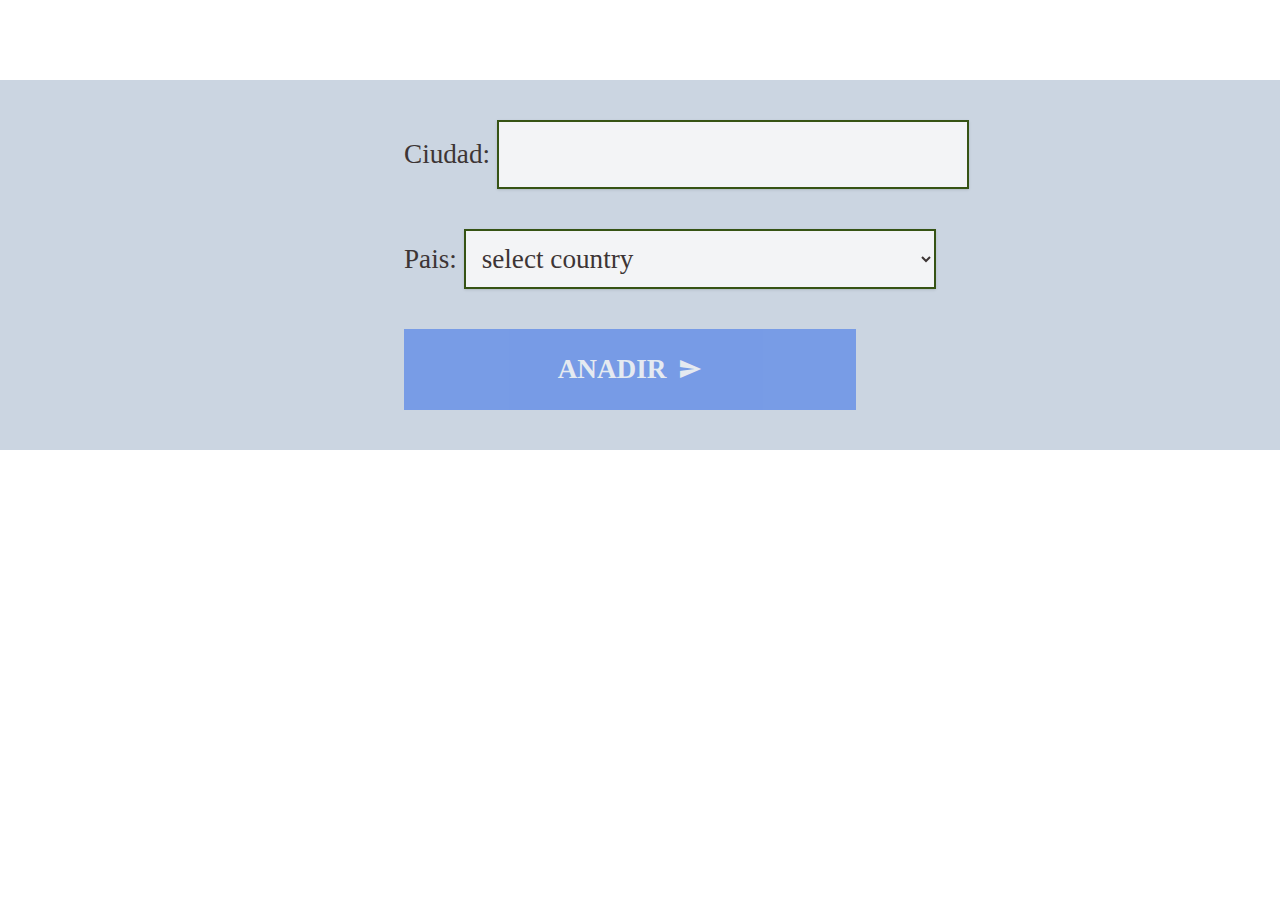
<file: App Tiempo 2 Avanzada - Open Weather AJAX/index.html>
<!DOCTYPE html>
<html lang="es">
<head>
    <meta charset="UTF-8">
    <title>Documento</title>
    <link href="https://fonts.googleapis.com/icon?family=Material+Icons" rel="stylesheet">
    <!-- <script src="https://cdn.tailwindcss.com"></script> -->
    <script src="css/tailwindcss.js"></script>

    <link rel="stylesheet" href="css/jquery-ui.css">
    <link rel="stylesheet" href="css/style.css">

    <script src="css/js/jquery-3.5.1.js"></script>
    <script src="css/js/jquery-ui.js"></script>


</head>
<body>
<header>
    <section class="container mx-auto mt-20 bg-slate-300">     
        <form id="tiempo" class="py-10 px-5 max-w-lg mx-auto">
            <p class="mb-10">
                <label for="ciudad">Ciudad:</label>
                <input class="bg-gray-100 border-2 border-lime-900 shadow p-3 w-full"  id="ciudad" type="text">
            </p>
            <p class="mb-10">
                <label for="pais">Pais:</label>                
                <select id="pais" name="country" class="bg-gray-100 border-2 border-lime-900 shadow p-3 w-full">
                    <option>select country</option>
                    <option value="AF">Afghanistan</option>
                    <option value="AX">Aland Islands</option>
                    <option value="AL">Albania</option>
                    <option value="DZ">Algeria</option>
                    <option value="AS">American Samoa</option>
                    <option value="AD">Andorra</option>
                    <option value="AO">Angola</option>
                    <option value="AI">Anguilla</option>
                    <option value="AQ">Antarctica</option>
                    <option value="AG">Antigua and Barbuda</option>
                    <option value="AR">Argentina</option>
                    <option value="AM">Armenia</option>
                    <option value="AW">Aruba</option>
                    <option value="AU">Australia</option>
                    <option value="AT">Austria</option>
                    <option value="AZ">Azerbaijan</option>
                    <option value="BS">Bahamas</option>
                    <option value="BH">Bahrain</option>
                    <option value="BD">Bangladesh</option>
                    <option value="BB">Barbados</option>
                    <option value="BY">Belarus</option>
                    <option value="BE">Belgium</option>
                    <option value="BZ">Belize</option>
                    <option value="BJ">Benin</option>
                    <option value="BM">Bermuda</option>
                    <option value="BT">Bhutan</option>
                    <option value="BO">Bolivia</option>
                    <option value="BQ">Bonaire, Sint Eustatius and Saba</option>
                    <option value="BA">Bosnia and Herzegovina</option>
                    <option value="BW">Botswana</option>
                    <option value="BV">Bouvet Island</option>
                    <option value="BR">Brazil</option>
                    <option value="IO">British Indian Ocean Territory</option>
                    <option value="BN">Brunei Darussalam</option>
                    <option value="BG">Bulgaria</option>
                    <option value="BF">Burkina Faso</option>
                    <option value="BI">Burundi</option>
                    <option value="KH">Cambodia</option>
                    <option value="CM">Cameroon</option>
                    <option value="CA">Canada</option>
                    <option value="CV">Cape Verde</option>
                    <option value="KY">Cayman Islands</option>
                    <option value="CF">Central African Republic</option>
                    <option value="TD">Chad</option>
                    <option value="CL">Chile</option>
                    <option value="CN">China</option>
                    <option value="CX">Christmas Island</option>
                    <option value="CC">Cocos (Keeling) Islands</option>
                    <option value="CO">Colombia</option>
                    <option value="KM">Comoros</option>
                    <option value="CG">Congo</option>
                    <option value="CD">Congo, Democratic Republic of the Congo</option>
                    <option value="CK">Cook Islands</option>
                    <option value="CR">Costa Rica</option>
                    <option value="CI">Cote D'Ivoire</option>
                    <option value="HR">Croatia</option>
                    <option value="CU">Cuba</option>
                    <option value="CW">Curacao</option>
                    <option value="CY">Cyprus</option>
                    <option value="CZ">Czech Republic</option>
                    <option value="DK">Denmark</option>
                    <option value="DJ">Djibouti</option>
                    <option value="DM">Dominica</option>
                    <option value="DO">Dominican Republic</option>
                    <option value="EC">Ecuador</option>
                    <option value="EG">Egypt</option>
                    <option value="SV">El Salvador</option>
                    <option value="GQ">Equatorial Guinea</option>
                    <option value="ER">Eritrea</option>
                    <option value="EE">Estonia</option>
                    <option value="ET">Ethiopia</option>
                    <option value="FK">Falkland Islands (Malvinas)</option>
                    <option value="FO">Faroe Islands</option>
                    <option value="FJ">Fiji</option>
                    <option value="FI">Finland</option>
                    <option value="FR">France</option>
                    <option value="GF">French Guiana</option>
                    <option value="PF">French Polynesia</option>
                    <option value="TF">French Southern Territories</option>
                    <option value="GA">Gabon</option>
                    <option value="GM">Gambia</option>
                    <option value="GE">Georgia</option>
                    <option value="DE">Germany</option>
                    <option value="GH">Ghana</option>
                    <option value="GI">Gibraltar</option>
                    <option value="GR">Greece</option>
                    <option value="GL">Greenland</option>
                    <option value="GD">Grenada</option>
                    <option value="GP">Guadeloupe</option>
                    <option value="GU">Guam</option>
                    <option value="GT">Guatemala</option>
                    <option value="GG">Guernsey</option>
                    <option value="GN">Guinea</option>
                    <option value="GW">Guinea-Bissau</option>
                    <option value="GY">Guyana</option>
                    <option value="HT">Haiti</option>
                    <option value="HM">Heard Island and Mcdonald Islands</option>
                    <option value="VA">Holy See (Vatican City State)</option>
                    <option value="HN">Honduras</option>
                    <option value="HK">Hong Kong</option>
                    <option value="HU">Hungary</option>
                    <option value="IS">Iceland</option>
                    <option value="IN">India</option>
                    <option value="ID">Indonesia</option>
                    <option value="IR">Iran, Islamic Republic of</option>
                    <option value="IQ">Iraq</option>
                    <option value="IE">Ireland</option>
                    <option value="IM">Isle of Man</option>
                    <option value="IL">Israel</option>
                    <option value="IT">Italy</option>
                    <option value="JM">Jamaica</option>
                    <option value="JP">Japan</option>
                    <option value="JE">Jersey</option>
                    <option value="JO">Jordan</option>
                    <option value="KZ">Kazakhstan</option>
                    <option value="KE">Kenya</option>
                    <option value="KI">Kiribati</option>
                    <option value="KP">Korea, Democratic People's Republic of</option>
                    <option value="KR">Korea, Republic of</option>
                    <option value="XK">Kosovo</option>
                    <option value="KW">Kuwait</option>
                    <option value="KG">Kyrgyzstan</option>
                    <option value="LA">Lao People's Democratic Republic</option>
                    <option value="LV">Latvia</option>
                    <option value="LB">Lebanon</option>
                    <option value="LS">Lesotho</option>
                    <option value="LR">Liberia</option>
                    <option value="LY">Libyan Arab Jamahiriya</option>
                    <option value="LI">Liechtenstein</option>
                    <option value="LT">Lithuania</option>
                    <option value="LU">Luxembourg</option>
                    <option value="MO">Macao</option>
                    <option value="MK">Macedonia, the Former Yugoslav Republic of</option>
                    <option value="MG">Madagascar</option>
                    <option value="MW">Malawi</option>
                    <option value="MY">Malaysia</option>
                    <option value="MV">Maldives</option>
                    <option value="ML">Mali</option>
                    <option value="MT">Malta</option>
                    <option value="MH">Marshall Islands</option>
                    <option value="MQ">Martinique</option>
                    <option value="MR">Mauritania</option>
                    <option value="MU">Mauritius</option>
                    <option value="YT">Mayotte</option>
                    <option value="MX">Mexico</option>
                    <option value="FM">Micronesia, Federated States of</option>
                    <option value="MD">Moldova, Republic of</option>
                    <option value="MC">Monaco</option>
                    <option value="MN">Mongolia</option>
                    <option value="ME">Montenegro</option>
                    <option value="MS">Montserrat</option>
                    <option value="MA">Morocco</option>
                    <option value="MZ">Mozambique</option>
                    <option value="MM">Myanmar</option>
                    <option value="NA">Namibia</option>
                    <option value="NR">Nauru</option>
                    <option value="NP">Nepal</option>
                    <option value="NL">Netherlands</option>
                    <option value="AN">Netherlands Antilles</option>
                    <option value="NC">New Caledonia</option>
                    <option value="NZ">New Zealand</option>
                    <option value="NI">Nicaragua</option>
                    <option value="NE">Niger</option>
                    <option value="NG">Nigeria</option>
                    <option value="NU">Niue</option>
                    <option value="NF">Norfolk Island</option>
                    <option value="MP">Northern Mariana Islands</option>
                    <option value="NO">Norway</option>
                    <option value="OM">Oman</option>
                    <option value="PK">Pakistan</option>
                    <option value="PW">Palau</option>
                    <option value="PS">Palestinian Territory, Occupied</option>
                    <option value="PA">Panama</option>
                    <option value="PG">Papua New Guinea</option>
                    <option value="PY">Paraguay</option>
                    <option value="PE">Peru</option>
                    <option value="PH">Philippines</option>
                    <option value="PN">Pitcairn</option>
                    <option value="PL">Poland</option>
                    <option value="PT">Portugal</option>
                    <option value="PR">Puerto Rico</option>
                    <option value="QA">Qatar</option>
                    <option value="RE">Reunion</option>
                    <option value="RO">Romania</option>
                    <option value="RU">Russian Federation</option>
                    <option value="RW">Rwanda</option>
                    <option value="BL">Saint Barthelemy</option>
                    <option value="SH">Saint Helena</option>
                    <option value="KN">Saint Kitts and Nevis</option>
                    <option value="LC">Saint Lucia</option>
                    <option value="MF">Saint Martin</option>
                    <option value="PM">Saint Pierre and Miquelon</option>
                    <option value="VC">Saint Vincent and the Grenadines</option>
                    <option value="WS">Samoa</option>
                    <option value="SM">San Marino</option>
                    <option value="ST">Sao Tome and Principe</option>
                    <option value="SA">Saudi Arabia</option>
                    <option value="SN">Senegal</option>
                    <option value="RS">Serbia</option>
                    <option value="CS">Serbia and Montenegro</option>
                    <option value="SC">Seychelles</option>
                    <option value="SL">Sierra Leone</option>
                    <option value="SG">Singapore</option>
                    <option value="SX">Sint Maarten</option>
                    <option value="SK">Slovakia</option>
                    <option value="SI">Slovenia</option>
                    <option value="SB">Solomon Islands</option>
                    <option value="SO">Somalia</option>
                    <option value="ZA">South Africa</option>
                    <option value="GS">South Georgia and the South Sandwich Islands</option>
                    <option value="SS">South Sudan</option>
                    <option value="ES">Spain</option>
                    <option value="LK">Sri Lanka</option>
                    <option value="SD">Sudan</option>
                    <option value="SR">Suriname</option>
                    <option value="SJ">Svalbard and Jan Mayen</option>
                    <option value="SZ">Swaziland</option>
                    <option value="SE">Sweden</option>
                    <option value="CH">Switzerland</option>
                    <option value="SY">Syrian Arab Republic</option>
                    <option value="TW">Taiwan, Province of China</option>
                    <option value="TJ">Tajikistan</option>
                    <option value="TZ">Tanzania, United Republic of</option>
                    <option value="TH">Thailand</option>
                    <option value="TL">Timor-Leste</option>
                    <option value="TG">Togo</option>
                    <option value="TK">Tokelau</option>
                    <option value="TO">Tonga</option>
                    <option value="TT">Trinidad and Tobago</option>
                    <option value="TN">Tunisia</option>
                    <option value="TR">Turkey</option>
                    <option value="TM">Turkmenistan</option>
                    <option value="TC">Turks and Caicos Islands</option>
                    <option value="TV">Tuvalu</option>
                    <option value="UG">Uganda</option>
                    <option value="UA">Ukraine</option>
                    <option value="AE">United Arab Emirates</option>
                    <option value="GB">United Kingdom</option>
                    <option value="US">United States</option>
                    <option value="UM">United States Minor Outlying Islands</option>
                    <option value="UY">Uruguay</option>
                    <option value="UZ">Uzbekistan</option>
                    <option value="VU">Vanuatu</option>
                    <option value="VE">Venezuela</option>
                    <option value="VN">Viet Nam</option>
                    <option value="VG">Virgin Islands, British</option>
                    <option value="VI">Virgin Islands, U.s.</option>
                    <option value="WF">Wallis and Futuna</option>
                    <option value="EH">Western Sahara</option>
                    <option value="YE">Yemen</option>
                    <option value="ZM">Zambia</option>
                    <option value="ZW">Zimbabwe</option>
                </select>
            </p>
                                  
            <p class="flex justify-between">
                    <button 
                        id="enviar" class="w-full bg-blue-600 px-2 py-5 text-white items-center opacity-50 mr-5 uppercase font-bold items-center flex justify-center" type="submit">
                        Anadir
                        <i class="material-icons right text-white ml-3">send</i>
                    </button>
            </p>
        </form> 
    </section>
</header>

<main>
    <section>
        <!-- <div data-color="#ff" id="Salamanca-ES"><img src="./img/soleado.png" /><p></p></div> -->
      </section>
</main>
    <script src="./app.js" type="module"></script>
</body>
</html>
</file>
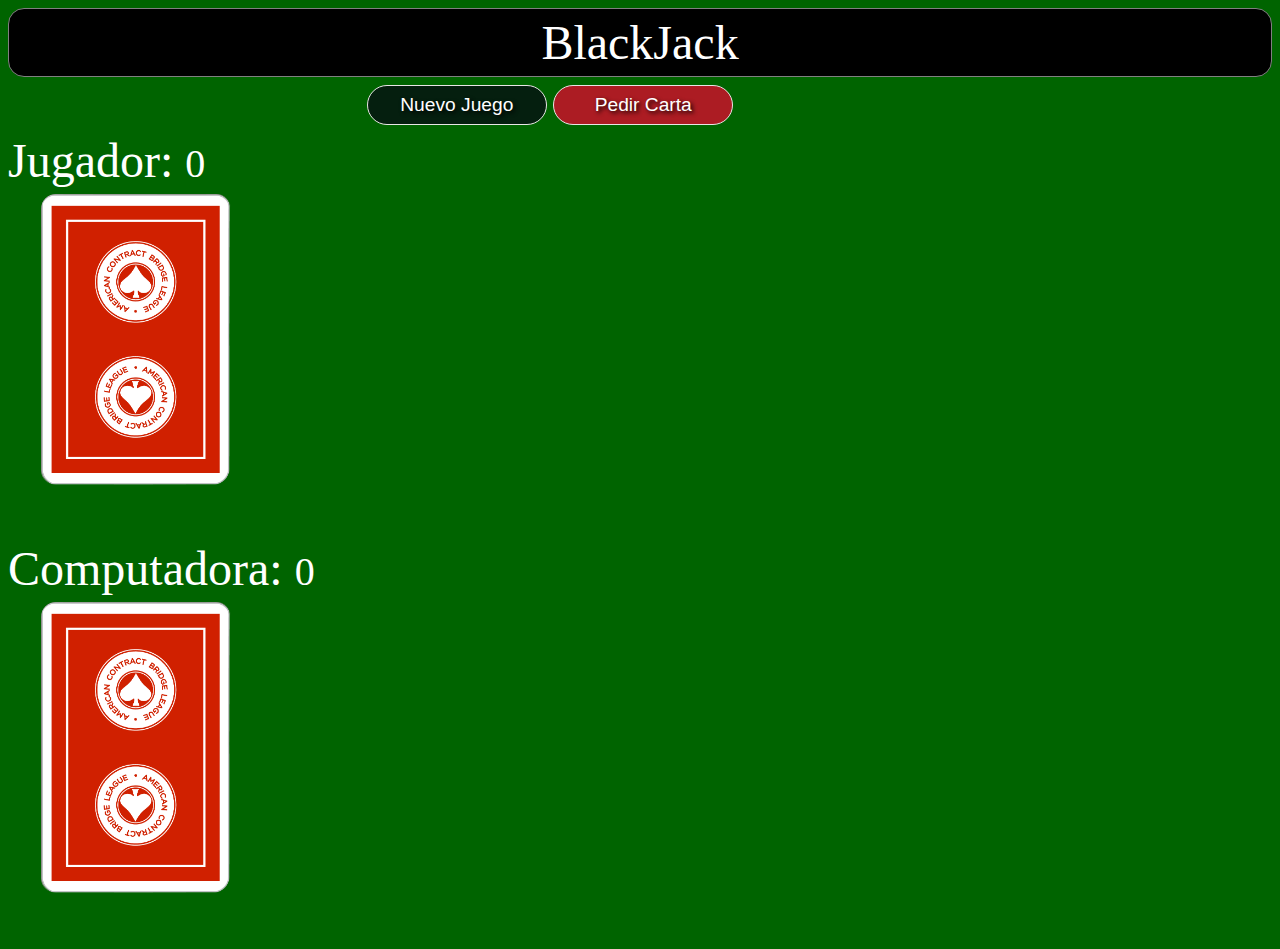
<file: BlackJack/index.html>
<!DOCTYPE html>
<html lang="es">
<head>
    <meta charset="UTF-8">
    <title>BlackJack</title>
    <link href="css/estilo.css" rel="stylesheet">
</head>
<body>
<header>
        <p id="Cabecera">BlackJack</p>
</header>
<main>
        <div id="Botones">
            <button id="NuevoJuego" onclick="juego.nuevoJuego()" type="button">Nuevo Juego</button>
            <button id="PedirCarta" onclick="juego.pedirCarta()" type="button">Pedir Carta</button>
            <button id="Plantarse" onclick="juego.turnoComputadora()" type="button">Plantarse</button>
        </div>
        
        <div id="Jugador">
            Jugador: <span id="PuntuacionJugador">0</span><span id="MensajeJugador"></span>
            <div id="CartasJugador">
                <img id="BocaAbajo" src="cartas/red_back.png">
            </div>            
        </div>

        <div id="Computadora">
            Computadora: <span id="PuntuacionComputadora">0</span><span id="MensajeComputadora"></span>
            <div id="CartasComputadora">
                <img id="BocaAbajo2" src="cartas/red_back.png">
            </div>
        </div>
    <script src="js/blackjack.js"></script>
</main>
</body>
</html>
</file>
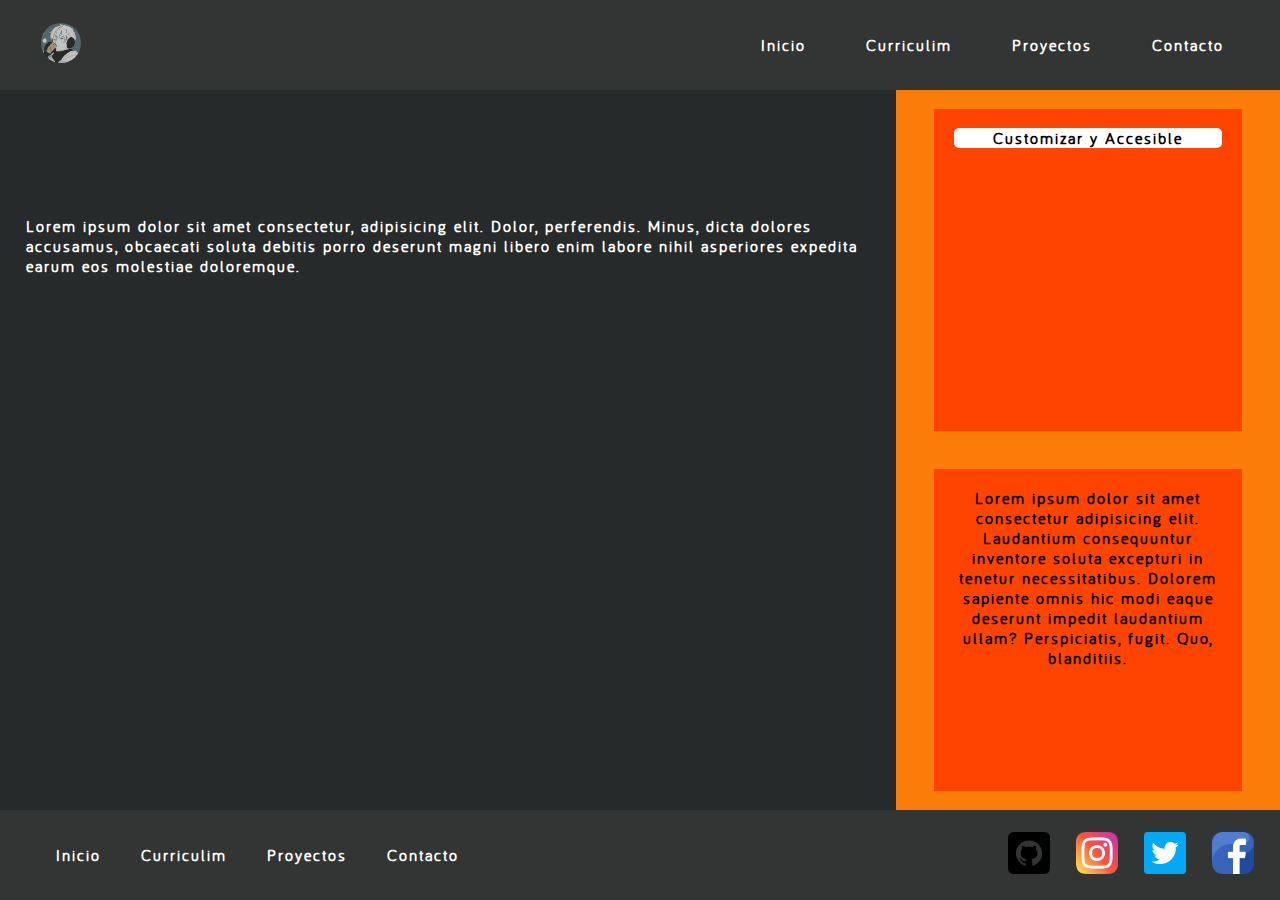
<file: Interfaces/index.html>
<!DOCTYPE html>
<html lang="es">

<head>
    <meta charset="UTF-8">
    <meta http-equiv="X-UA-Compatible" content="IE=edge">
    <meta name="viewport" content="width=device-width, initial-scale=1.0">
    <title>Layout2</title>
    <link rel="stylesheet" href="css/style2.css">
    <script src="https://ajax.googleapis.com/ajax/libs/jquery/3.6.1/jquery.min.js"></script>
</head>

<body>
    <header class="container">
        <div>
            <a href="./index.html"><img src="media/logo.jpg" alt="logo" width="42" height="42" class="logo"></a>
        </div>
        <nav class="navEnlaces">
            <a class="bot" href="./index.html">Inicio</a>
            <a class="bot" href="view/cv.html">Curriculim</a>
            <a class="bot" href="view/proyectos.html">Proyectos</a>
            <a class="bot" href="view/contacto.html">Contacto</a>
        </nav>
    </header>
    <main>
        <section>

            <br><br><br><br><br>
            <!-- Customizador -->
            <span id="texto_jquery">Lorem ipsum dolor sit amet consectetur, adipisicing elit. Dolor, perferendis. Minus,
                dicta dolores accusamus, obcaecati soluta debitis porro deserunt magni libero enim labore nihil
                asperiores expedita earum eos molestiae doloremque.</span>
            <!--  -->
            <br><br><br><br><br><br><br><br><br><br><br><br><br>
            <!--  -->

        </section>
        <aside>
            <div>
                <div id="customizar">
                    <span>Customizar y Accesible</span>
                </div>

                <div id="customizar_desplegado">
                    <label for="estilos">Estilos</label>
                    <select name="estilo" id="estilos">
                        <option value="estilo1">Estilo 1</option>
                        <option value="estilo2">Estilo 2</option>
                        <option value="estilo3">Estilo 3</option>
                    </select>
                    <br>
                    <br>
                    <hr>
                    <br>
                    <span class="titulos_customizar">Accesibilidad</span>
                    <br>
                    <br>
                    <button id="aumentar_letra"> + </button>
                    <span>Letra</span>
                    <button id="reducir_letra"> - </button>
                    <br>
                    <br>
                    <span>Blanco y negro</span>
                    <button id="color_simple_on">ON</button><button id="color_simple_off">OFF</button>
                </div>
            </div>

            <div>
                Lorem ipsum dolor sit amet consectetur adipisicing elit. Laudantium consequuntur inventore soluta
                excepturi in tenetur necessitatibus. Dolorem sapiente omnis hic modi eaque deserunt impedit laudantium
                ullam? Perspiciatis, fugit. Quo, blanditiis.
            </div>
        </aside>
    </main>
    <footer class="container">
        <div class="navEnlaces">
            <a class="bot" href="./index.html">Inicio</a>
            <a class="bot" href="view/cv.html">Curriculim</a>
            <a class="bot" href="view/proyectos.html">Proyectos</a>
            <a class="bot" href="view/contacto.html">Contacto</a>
        </div>
        <div>
            <a href="https://github.com/" target="_blank"><img src="media/github.png" alt="logo github" width="42"
                    height="42"></a>
            <a href="https://www.instagram.com/" target="_blank"><img src="media/instagram.png" alt="logo instagram"
                    width="42" height="42"></a>
            <a href="https://twitter.com/?lang=es" target="_blank"><img src="media/twitter.png" alt="logo twitter"
                    width="42" height="42"></a>
            <a href="https://es-es.facebook.com/" target="_blank"><img src="media/facebook.png" alt="logo facebook"
                    width="42" height="42"></a>
        </div>
    </footer>

    <script src="js/customizador.js"></script>
</body>

</html>
</file>
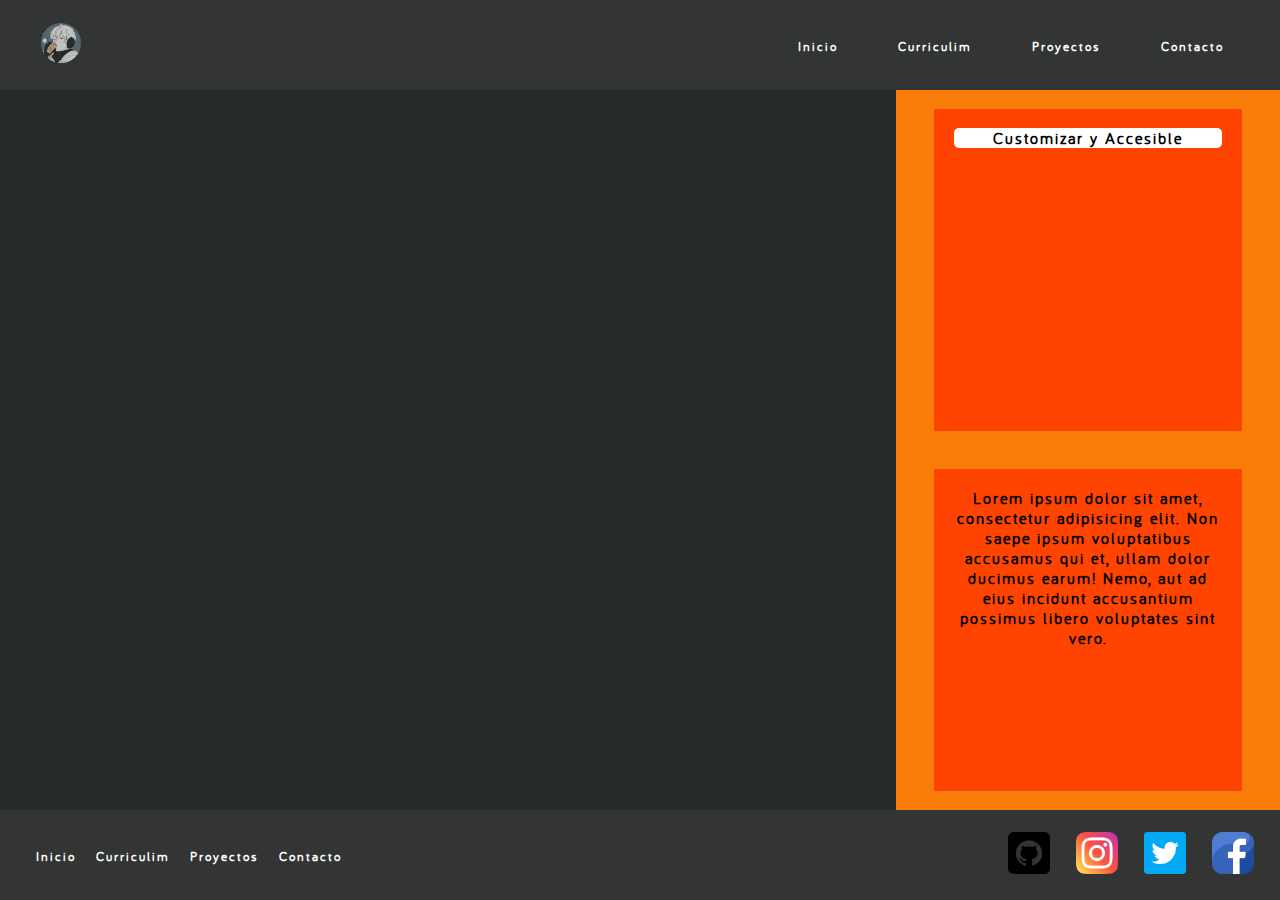
<file: Interfaces/template _base.html>
<!DOCTYPE html>
<html lang="es">

<head>
    <meta charset="UTF-8">
    <meta http-equiv="X-UA-Compatible" content="IE=edge">
    <meta name="viewport" content="width=device-width, initial-scale=1.0">
    <title>Layout2</title>
    <link rel="stylesheet" href="css/style2.css">
    <script src="https://ajax.googleapis.com/ajax/libs/jquery/3.6.1/jquery.min.js"></script>
</head>

<body>
    <header class="container">
        <div>
            <a href="#"><img src="media/logo.jpg" alt="logo" width="42" height="42" class="logo"></a>
        </div>
        <nav class="navEnlaces">
            <button><a href="#">Inicio</a></button>
            <button><a href="#">Curriculim</a></button>
            <button><a href="#">Proyectos</a></button>
            <button><a href="#">Contacto</a></button>
        </nav>
    </header>
    <main>
        <section>
            <!-- Customizador -->
            <span id="texto_jquery"></span>
            <br><br><br><br><br><br><br><br><br><br><br><br><br><br><br><br><br><br><br><br>
        </section>
        <aside>
            <div>
                <div id="customizar">
                    <span>Customizar y Accesible</span>
                </div>

                <div id="customizar_desplegado">
                    <label for="estilos">Estilos</label>
                    <select name="estilo" id="estilos">
                        <option value="estilo1">Estilo 1</option>
                        <option value="estilo2">Estilo 2</option>
                        <option value="estilo3">Estilo 3</option>
                    </select>
                    <br>
                    <br>
                    <hr>
                    <br>
                    <span class="titulos_customizar">Accesibilidad</span>
                    <br>
                    <br>
                    <button id="aumentar_letra"> + </button>
                    <span>Letra</span>
                    <button id="reducir_letra"> - </button>
                    <br>
                    <br>
                    <span>Blanco y negro</span>
                    <button id="color_simple_on">ON</button><button id="color_simple_off">OFF</button>
                </div>
            </div>
            <div>
                Lorem ipsum dolor sit amet, consectetur adipisicing elit. Non saepe ipsum voluptatibus accusamus qui et,
                ullam dolor ducimus earum! Nemo, aut ad eius incidunt accusantium possimus libero voluptates sint vero.
            </div>
        </aside>
    </main>
    <footer class="container">
        <div class="navEnlaces">
            <button><a href="#">Inicio</a></button>
            <button><a href="#">Curriculim</a></button>
            <button><a href="#">Proyectos</a></button>
            <button><a href="#">Contacto</a></button>
        </div>
        <div>
            <a href="#"><img src="media/github.png" alt="logo github" width="42" height="42"></a>
            <a href="#"><img src="media/instagram.png" alt="logo instagram" width="42" height="42"></a>
            <a href="#"><img src="media/twitter.png" alt="logo twitter" width="42" height="42"></a>
            <a href="#"><img src="media/facebook.png" alt="logo facebook" width="42" height="42"></a>
        </div>
    </footer>
    <script src="js/customizador.js"></script>
</body>

</html>
</file>
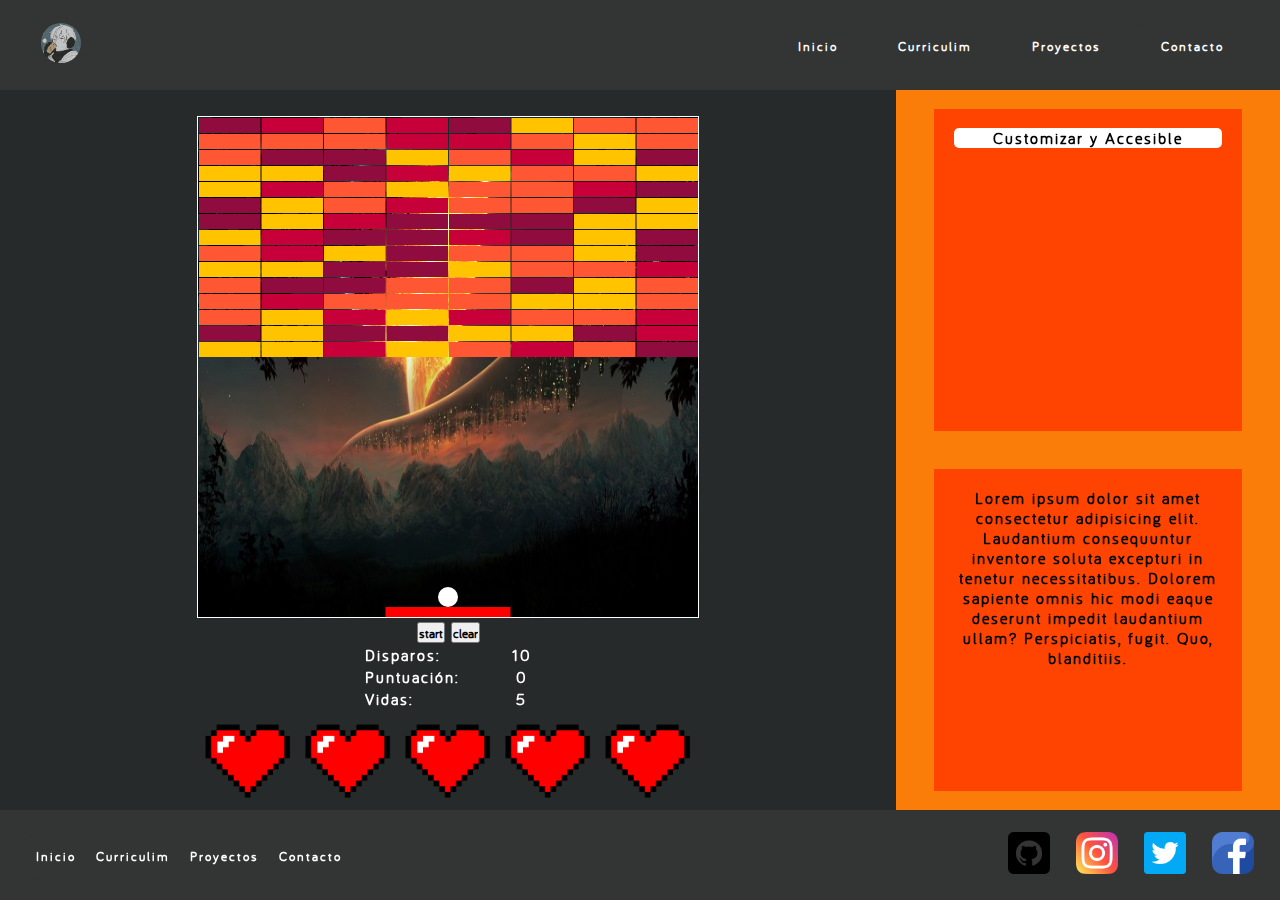
<file: Interfaces/view/arkanoid.html>
<!DOCTYPE html>
<html lang="es">

<head>
    <meta charset="UTF-8">
    <meta http-equiv="X-UA-Compatible" content="IE=edge">
    <meta name="viewport" content="width=device-width, initial-scale=1.0">
    <title>Layout2</title>
    <link rel="stylesheet" href="../css/style2.css">
    <link rel="stylesheet" href="../arkanoid/css/style.css">
    <script src="https://ajax.googleapis.com/ajax/libs/jquery/3.6.1/jquery.min.js"></script>
</head>

<body onload="init()">
    <header class="container">
        <div>
            <a href="#"><img src="../media/logo.jpg" alt="logo" width="42" height="42" class="logo"></a>
        </div>
        <nav class="navEnlaces">
            <button><a href="../index.html">Inicio</a></button>
            <button><a href="./cv.html">Curriculim</a></button>
            <button><a href="./proyectos.html">Proyectos</a></button>
            <button><a href="./contacto.html">Contacto</a></button>
        </nav>
    </header>
    <main>
        <section id="arkanoid">
            
            <!-- Customizador -->
            <span id="texto_jquery"></span>

            <div id="contenidoArkanoid">
                <canvas id="canvas" width="500" height="500" style="border:1px solid;"></canvas>
                <br>
                <form>
                    <input type="submit" onclick="startdraw(); return false;" value="start">
                    <input type="submit" onclick="abort(); return false;" value="clear">
                </form>

                <!-- <div>
                    <span>Disparos:</span>
                    <span id="contDisparo">10</span>
                </div>
                <div>
                    <span>Puntuación:</span>
                    <span id="puntuacion">0</span>
                </div>
                <div>
                    <span>Vidas:</span>
                    <span id="vidas">5</span>
                </div> -->

                <table id="tablaInfo">
                    <tr>
                        <td id="tablaIzq" class="texto-encima"><span>Disparos:</span></td>
                        <td><span id="contDisparo" class="texto-encima">10</span></td>
                    </tr>
                    <tr>
                        <td id="tablaDch" class="texto-encima"><span>Puntuación:</span></td>
                        <td><span id="puntuacion" class="texto-encima">0</span></td>
                    </tr>
                    <tr>
                        <td id="tablaDch" class="texto-encima"><span>Vidas:</span></td>
                        <td><span id="vidas" class="texto-encima">5</span></td>
                    </tr>
                </table>
                <div id="imgVidas">
                    <!-- Imágenes de las vidas -->
                </div>
            </div>
        </section>
        <aside>
            <div>
                <div id="customizar">
                    <span>Customizar y Accesible</span>
                </div>

                <div id="customizar_desplegado">
                    <label for="estilos">Estilos</label>
                    <select name="estilo" id="estilos">
                        <option value="estilo1">Estilo 1</option>
                        <option value="estilo2">Estilo 2</option>
                        <option value="estilo3">Estilo 3</option>
                    </select>
                    <br>
                    <br>
                    <hr>
                    <br>
                    <span class="titulos_customizar">Accesibilidad</span>
                    <br>
                    <br>
                    <button id="aumentar_letra"> + </button>
                    <span>Letra</span>
                    <button id="reducir_letra"> - </button>
                    <br>
                    <br>
                    <span>Blanco y negro</span>
                    <button id="color_simple_on">ON</button><button id="color_simple_off">OFF</button>
                </div>
            </div>

            <div>
                Lorem ipsum dolor sit amet consectetur adipisicing elit. Laudantium consequuntur inventore soluta
                excepturi in tenetur necessitatibus. Dolorem sapiente omnis hic modi eaque deserunt impedit laudantium
                ullam? Perspiciatis, fugit. Quo, blanditiis.
            </div>
        </aside>
    </main>
    <footer class="container">
        <div class="navEnlaces">
            <button><a href="../index.html">Inicio</a></button>
            <button><a href="./cv.html">Curriculim</a></button>
            <button><a href="./proyectos.html">Proyectos</a></button>
            <button><a href="./contacto.html">Contacto</a></button>
        </div>
        <div>
            <a href="#"><img src="../media/github.png" alt="logo github" width="42" height="42"></a>
            <a href="#"><img src="../media/instagram.png" alt="logo instagram" width="42" height="42"></a>
            <a href="#"><img src="../media/twitter.png" alt="logo twitter" width="42" height="42"></a>
            <a href="#"><img src="../media/facebook.png" alt="logo facebook" width="42" height="42"></a>
        </div>
    </footer>
    <script type="text/javascript" src="../arkanoid/js/jquery-1.2.6.js"></script>
    <script type="text/javascript" src="../arkanoid/js/appBasic.js"></script>
    <script src="../js/customizador.js"></script>
</body>

</html>
</file>
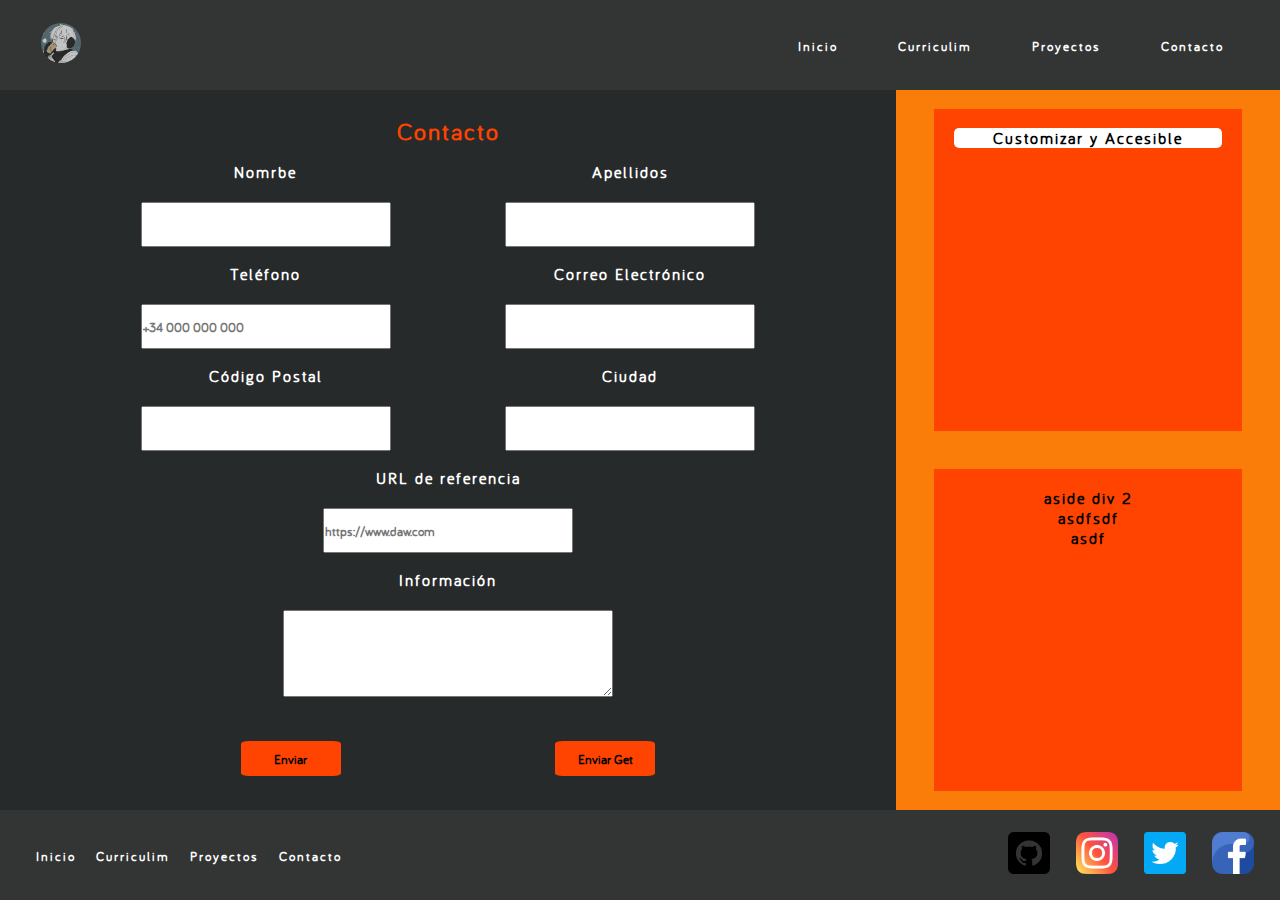
<file: Interfaces/view/contacto.html>
<!DOCTYPE html>
<html lang="es">

<head>
    <meta charset="UTF-8">
    <meta http-equiv="X-UA-Compatible" content="IE=edge">
    <meta name="viewport" content="width=device-width, initial-scale=1.0">
    <title>Layout2</title>
    <link rel="stylesheet" href="../css/style2.css">
    <script src="https://ajax.googleapis.com/ajax/libs/jquery/3.6.1/jquery.min.js"></script>
</head>

<body>

    <header class="container">
        <div>
            <a href="#"><img src="../media/logo.jpg" alt="logo" width="42" height="42" class="logo"></a>
        </div>
        <nav class="navEnlaces">
            <button><a href="../index.html">Inicio</a></button>
            <button><a href="cv.html">Curriculim</a></button>
            <button><a href="proyectos.html">Proyectos</a></button>
            <button><a href="contacto.html">Contacto</a></button>
        </nav>
    </header>
    <main>
        <section id="sectionContacto">
            <!-- Customizador -->
            <span id="texto_jquery"></span>
            
            <form action="resultadosFormulario.html" method="post" id="formulario_contacto">

                <h2 id="contacto">Contacto</h2>

                <div class="container_contacto">
                    <div>
                        <label for="nombre">Nomrbe</label><br><br>
                        <input type="text" name="nombre" id="nombre" required class="expandir">
                    </div>
                    <div>
                        <label for="apellidos">Apellidos</label><br><br>
                        <input type="text" name="apellidos" id="apellidos" class="expandir">
                    </div>
                </div>
                <div class="container_contacto">
                    <div>
                        <label for="telefono">Teléfono</label><br><br>
                        <input type="text" pattern="^\+34\s+[0-9]{3}\s+[0-9]{3}\s+[0-9]{3}$" required
                            placeholder="+34 000 000 000" class="expandir">
                    </div>
                    <div>
                        <label for="correo">Correo Electrónico</label><br><br>
                        <input type="email" name="correo" id="correo" required class="expandir">
                    </div>
                </div>
                <div class="container_contacto">
                    <div>
                        <label for="cp">Código Postal</label><br><br>
                        <input type="tel" name="cp" id="cp" pattern="^[0-9]{5}$" required class="expandir">
                    </div>
                    <div>
                        <label for="ciudad">Ciudad</label><br><br>
                        <input list="ciudades" name="ciudad" id="ciudad" onmouseout="comprobar()" class="expandir">
                        <datalist id="ciudades">
                            <option value="Salamanca">
                            <option value="Ávila">
                            <option value="León">
                            <option value="Zamora">
                        </datalist>
                    </div>
                </div>

                <div class="container_contacto">
                    <div>
                        <label for="url">URL de referencia</label><br><br>
                        <input type="url" name="url" id="url" placeholder="https://www.daw.com" class="expandir">
                    </div>
                </div>

                <div class="container_contacto">
                    <div>
                        <label for="info">Información</label><br><br>
                        <textarea name="info" id="info" cols="60%" rows="5%" maxlength="200a"></textarea>
                        <br><br><br>
                    </div>
                </div>
                <div class="container_contacto">
                    <input type="submit" value="Enviar" name="boton_enviar" class="enviar">
                    <input type="submit" value="Enviar Get" name="boton_enviar" formmethod="get" class="enviar">
                </div>

            </form>
        </section>
        <aside>
            <div>

                <div id="customizar">
                    <span>Customizar y Accesible</span>
                </div>

                <div id="customizar_desplegado">
                    <!-- <span class="titulos_customizar">Skins / Customs</span> -->
                    <!-- <br>
                    <br> -->
                    <label for="estilos">Estilos</label>
                    <select name="estilo" id="estilos">
                        <option value="estilo1">Estilo 1</option>
                        <option value="estilo2">Estilo 2</option>
                        <option value="estilo3">Estilo 3</option>
                    </select>
                    <br>
                    <br>
                    <hr>
                    <br>
                    <span class="titulos_customizar">Accesibilidad</span>
                    <br>
                    <br>
                    <button id="aumentar_letra"> + </button>
                    <span>Letra</span>
                    <button id="reducir_letra"> - </button>
                    <br>
                    <br>
                    <span>Blanco y negro</span>
                    <button id="color_simple_on">ON</button><button id="color_simple_off">OFF</button>
                </div>
            </div>
            <div>
                aside div 2
                <br>
                asdfsdf
                <br>
                asdf
            </div>
        </aside>
    </main>
    <footer class="container">
        <div class="navEnlaces">
            <button><a href="../index.html">Inicio</a></button>
            <button><a href="cv.html">Curriculim</a></button>
            <button><a href="proyectos.html">Proyectos</a></button>
            <button><a href="contacto.html">Contacto</a></button>
        </div>
        <div>
            <a href="#"><img src="../media/github.png" alt="logo github" width="42" height="42"></a>
            <a href="#"><img src="../media/instagram.png" alt="logo instagram" width="42" height="42"></a>
            <a href="#"><img src="../media/twitter.png" alt="logo twitter" width="42" height="42"></a>
            <a href="#"><img src="../media/facebook.png" alt="logo facebook" width="42" height="42"></a>
        </div>
    </footer>

    <script src="../js/app.js"></script>
    <script src="../js/customizador.js"></script>
</body>

</html>
</file>
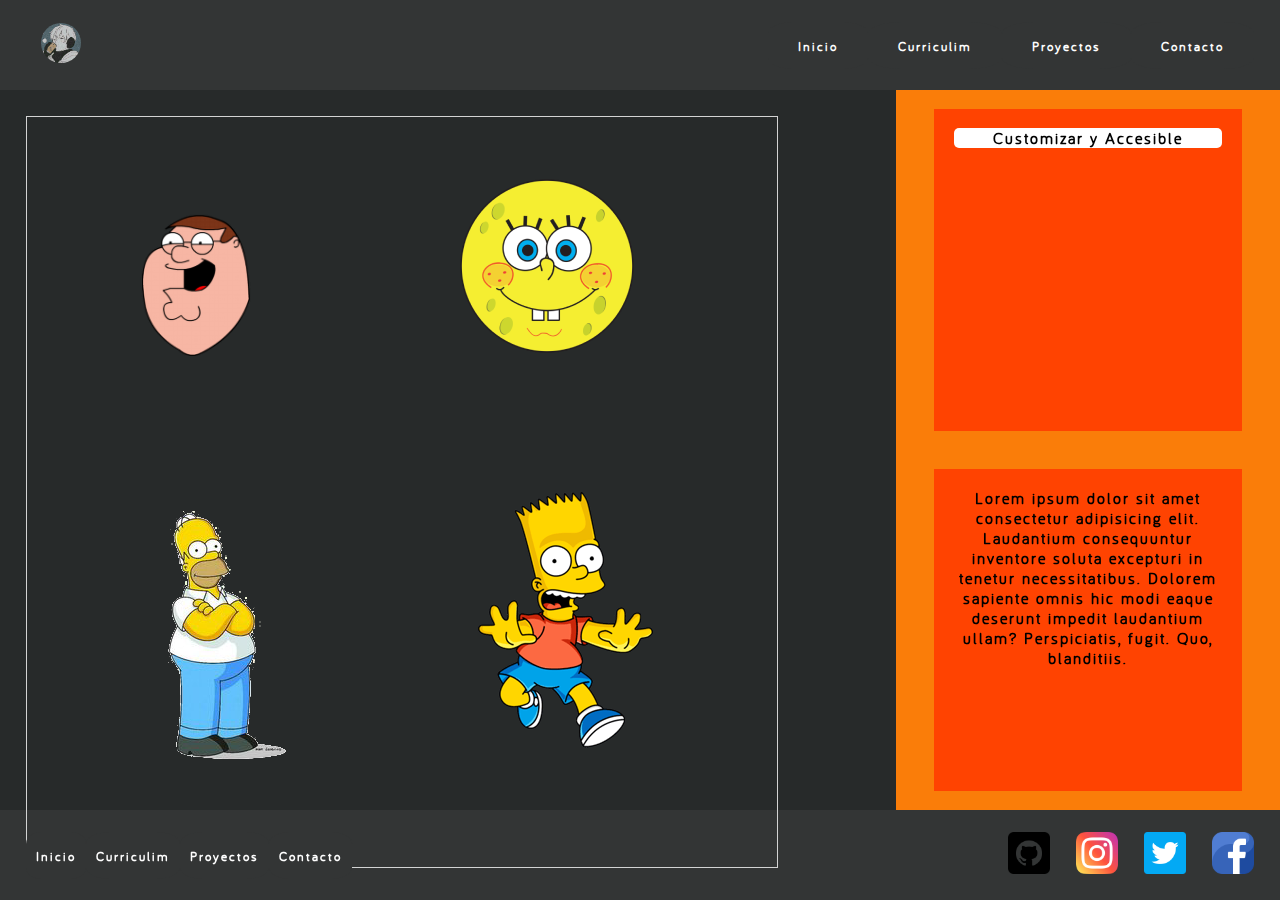
<file: Interfaces/view/copia_pega.html>
<!DOCTYPE html>
<html lang="es">

<head>
    <meta charset="UTF-8">
    <meta http-equiv="X-UA-Compatible" content="IE=edge">
    <meta name="viewport" content="width=device-width, initial-scale=1.0">
    <title>Layout2</title>
    <link rel="stylesheet" href="../css/style2.css">
    <link rel="stylesheet" href="../css/styleCopiaPega.css">
    <script src="https://ajax.googleapis.com/ajax/libs/jquery/3.6.1/jquery.min.js"></script>
</head>

<body>

    <header class="container">
        <div>
            <a href="#"><img src="../media/logo.jpg" alt="logo" width="42" height="42" class="logo"></a>
        </div>
        <nav class="navEnlaces">
            <button><a href="../index.html">Inicio</a></button>
            <button><a href="../view/cv.html">Curriculim</a></button>
            <button><a href="../view/proyectos.html">Proyectos</a></button>
            <button><a href="../view/contacto.html">Contacto</a></button>
        </nav>
    </header>
    <main>
        <section>
            <!-- Customizador -->
            <span id="texto_jquery"></span>

            <canvas id="canvas" width="750" height="750" style="border:1px solid #d3d3d3;">
                Your browser does not support the HTML5 canvas tag.
            </canvas>


        </section>
        <aside>
            <div>
                <div id="customizar">
                    <span>Customizar y Accesible</span>
                </div>

                <div id="customizar_desplegado">
                    <label for="estilos">Estilos</label>
                    <select name="estilo" id="estilos">
                        <option value="estilo1">Estilo 1</option>
                        <option value="estilo2">Estilo 2</option>
                        <option value="estilo3">Estilo 3</option>
                    </select>
                    <br>
                    <br>
                    <hr>
                    <br>
                    <span class="titulos_customizar">Accesibilidad</span>
                    <br>
                    <br>
                    <button id="aumentar_letra"> + </button>
                    <span>Letra</span>
                    <button id="reducir_letra"> - </button>
                    <br>
                    <br>
                    <span>Blanco y negro</span>
                    <button id="color_simple_on">ON</button><button id="color_simple_off">OFF</button>
                </div>
            </div>

            <div>
                Lorem ipsum dolor sit amet consectetur adipisicing elit. Laudantium consequuntur inventore soluta
                excepturi in tenetur necessitatibus. Dolorem sapiente omnis hic modi eaque deserunt impedit laudantium
                ullam? Perspiciatis, fugit. Quo, blanditiis.
            </div>
        </aside>
    </main>
    <footer class="container">
        <div class="navEnlaces">
            <button><a href="../index.html">Inicio</a></button>
            <button><a href="../view/cv.html">Curriculim</a></button>
            <button><a href="../view/proyectos.html">Proyectos</a></button>
            <button><a href="../view/contacto.html">Contacto</a></button>
        </div>
        <div>
            <a href="#"><img src="../media/github.png" alt="logo github" width="42" height="42"></a>
            <a href="#"><img src="../media/instagram.png" alt="logo instagram" width="42" height="42"></a>
            <a href="#"><img src="../media/twitter.png" alt="logo twitter" width="42" height="42"></a>
            <a href="#"><img src="../media/facebook.png" alt="logo facebook" width="42" height="42"></a>
        </div>
    </footer>
    <!-- <script src="js/app.js"></script> -->
    <script src="../js/copia_pega.js"></script>
    <script src="../js/customizador.js"></script>
</body>

</html>
</file>
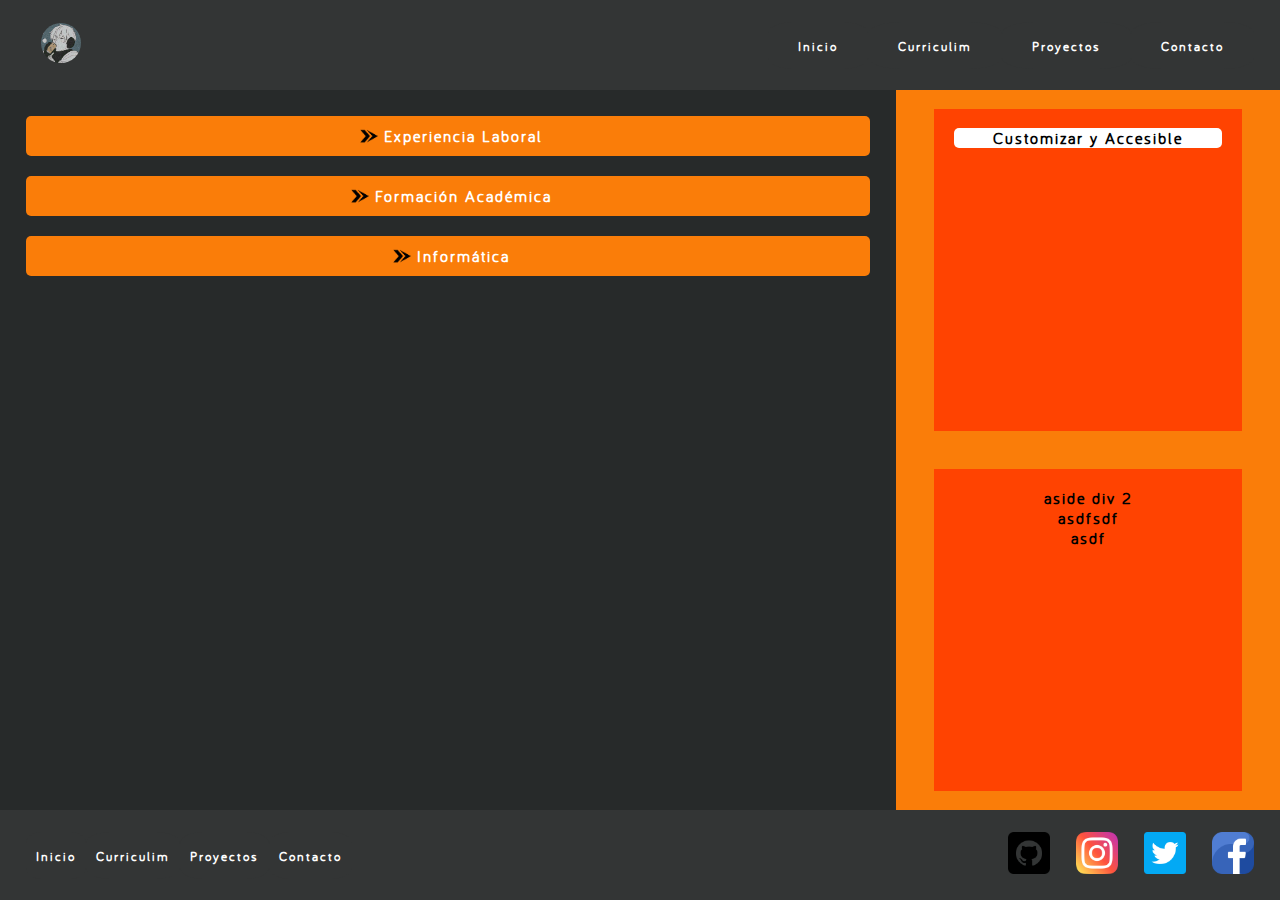
<file: Interfaces/view/cv.html>
<!DOCTYPE html>
<html lang="es">

<head>
    <meta charset="UTF-8">
    <meta http-equiv="X-UA-Compatible" content="IE=edge">
    <meta name="viewport" content="width=device-width, initial-scale=1.0">
    <title>Layout2</title>
    <link rel="stylesheet" href="../css/style2.css">
    <link rel="stylesheet" href="../css/styleCV.css">
    <script src="https://ajax.googleapis.com/ajax/libs/jquery/3.6.1/jquery.min.js"></script>
    <script src="../js/cv.js"></script>
</head>

<body>

    <header class="container">
        <div>
            <a href="#"><img src="../media/logo.jpg" alt="logo" width="42" height="42" class="logo"></a>
        </div>
        <nav class="navEnlaces">
            <button><a href="../index.html">Inicio</a></button>
            <button><a href="#">Curriculim</a></button>
            <button><a href="proyectos.html">Proyectos</a></button>
            <button><a href="contacto.html">Contacto</a></button>
        </nav>
    </header>
    <main>
        <section>
            
            <!-- Customizador -->
            <span id="texto_jquery"></span>

            <div id="experiencia" class="seccion_cv">
                <img src="../media/flechaCV.png" alt="flecha" class="flecha_cv_img">
                Experiencia Laboral
            </div>
            <div id="desplegado_experiencia">
                Lorem ipsum dolor sit amet consectetur adipisicing elit. Ullam, cumque distinctio vel repellat doloribus
                eum inventore corporis aliquam porro obcaecati, laborum adipisci magni nobis omnis id laboriosam
                deserunt officia deleniti!
            </div>
            <br>
            <div id="formacion" class="seccion_cv">
                <img src="../media/flechaCV.png" alt="flecha" class="flecha_cv_img">
                Formación Académica
            </div>
            <div id="desplegado_formacion" class="seccion_cv">
                Lorem ipsum dolor sit amet consectetur adipisicing elit. Ullam, cumque distinctio vel repellat doloribus
                eum inventore corporis aliquam porro obcaecati, laborum adipisci magni nobis omnis id laboriosam
                deserunt officia deleniti!
            </div>
            <br>
            <div id="informatica" class="seccion_cv">
                <img src="../media/flechaCV.png" alt="flecha" class="flecha_cv_img">
                Informática
            </div>
            <div id="desplegado_informatica">
                Lorem ipsum dolor sit amet consectetur adipisicing elit. Ullam, cumque distinctio vel repellat doloribus
                eum inventore corporis aliquam porro obcaecati, laborum adipisci magni nobis omnis id laboriosam
                deserunt officia deleniti!
            </div>

            <br><br><br><br><br><br><br><br><br><br>


        </section>
        <aside>
            <div>

                <div id="customizar">
                    <span>Customizar y Accesible</span>
                </div>

                <div id="customizar_desplegado">
                    <!-- <span class="titulos_customizar">Skins / Customs</span> -->
                    <!-- <br>
                    <br> -->
                    <label for="estilos">Estilos</label>
                    <select name="estilo" id="estilos">
                        <option value="estilo1">Estilo 1</option>
                        <option value="estilo2">Estilo 2</option>
                        <option value="estilo3">Estilo 3</option>
                    </select>
                    <br>
                    <br>
                    <hr>
                    <br>
                    <span class="titulos_customizar">Accesibilidad</span>
                    <br>
                    <br>
                    <button id="aumentar_letra"> + </button>
                    <span>Letra</span>
                    <button id="reducir_letra"> - </button>
                    <br>
                    <br>
                    <span>Blanco y negro</span>
                    <button id="color_simple_on">ON</button><button id="color_simple_off">OFF</button>
                </div>
            </div>
            <div>
                aside div 2
                <br>
                asdfsdf
                <br>
                asdf
            </div>
        </aside>
    </main>
    <footer class="container">
        <div class="navEnlaces">
            <button><a href="../index.html">Inicio</a></button>
            <button><a href="#">Curriculim</a></button>
            <button><a href="proyectos.html">Proyectos</a></button>
            <button><a href="contacto.html">Contacto</a></button>
        </div>
        <div>
            <a href="#"><img src="../media/github.png" alt="logo github" width="42" height="42"></a>
            <a href="#"><img src="../media/instagram.png" alt="logo instagram" width="42" height="42"></a>
            <a href="#"><img src="../media/twitter.png" alt="logo twitter" width="42" height="42"></a>
            <a href="#"><img src="../media/facebook.png" alt="logo facebook" width="42" height="42"></a>
        </div>
    </footer>
    <script src="../js/customizador.js"></script>
</body>

</html>
</file>
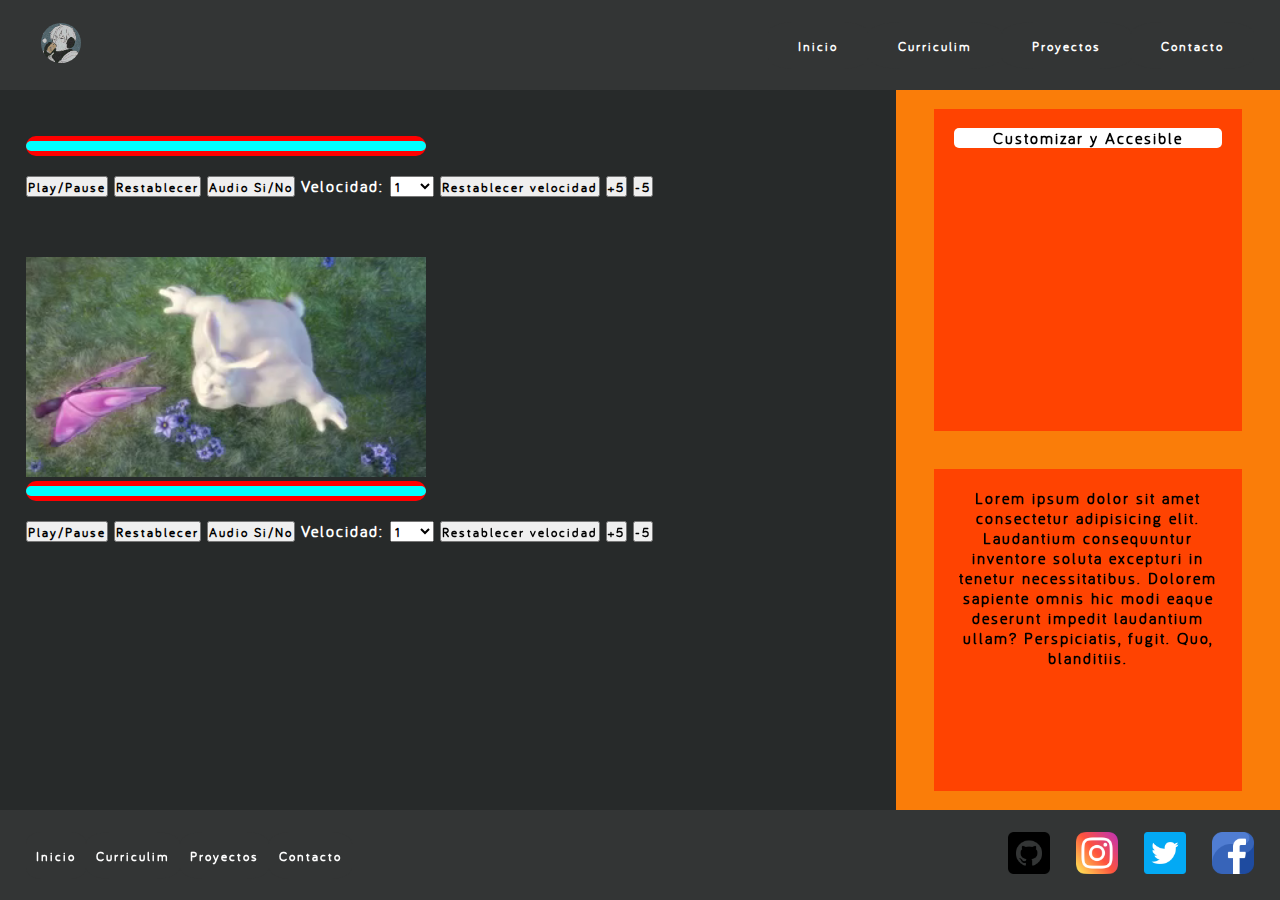
<file: Interfaces/view/multimedia.html>
<!DOCTYPE html>
<html lang="es">

<head>
    <meta charset="UTF-8">
    <meta http-equiv="X-UA-Compatible" content="IE=edge">
    <meta name="viewport" content="width=device-width, initial-scale=1.0">
    <title>Layout2</title>
    <link rel="stylesheet" href="../css/style2.css">
    <link rel="stylesheet" href="../css/styleMedia.css">
    <script src="https://ajax.googleapis.com/ajax/libs/jquery/3.6.1/jquery.min.js"></script>
</head>

<body>
    <header class="container">
        <div>
            <a href="../#"><img src="../media/logo.jpg" alt="logo" width="42" height="42" class="logo"></a>
        </div>
        <nav class="navEnlaces">
            <button><a href="../index.html">Inicio</a></button>
            <button><a href="../view/cv.html">Curriculim</a></button>
            <button><a href="../view/proyectos.html">Proyectos</a></button>
            <button><a href="../view/contacto.html">Contacto</a></button>
        </nav>
    </header>
    <main>
        <section id="principal">
            
            <!-- Customizador -->
            <span id="texto_jquery"></span>

            <div>
                <audio id="audio">
                    <source src="../media/mario.mp3" type="audio/mpeg">
                    Your browser does not support the audio element.
                </audio>
                <br>
                <div id="fondo_progreso_aud">
                    <div id="progreso_aud"></div>
                </div>
                <br>
                <br>
                <button id="playPauseAudio">Play/Pause</button>
                <button id="restoreAudio">Restablecer</button>
                <button id="sonido">Audio Si/No</button>

                <label for="velocidadAudio">Velocidad:</label>
                <select name="velocidadAudio" id="velocidadAudio">
                    <option value="0.5">0.5</option>
                    <option value="1" selected>1</option>
                    <option value="1.5">1.5</option>
                    <option value="2">2</option>
                </select>
                <button id="restablecerVelocidadAudio">Restablecer velocidad</button>
                <button id="masTiempoAudio">+5</button>
                <button id="menosTiempoAudio">-5</button>
            </div>

            <br><br><br>

            <div>
                <video width="400" id="video">
                    <source src="../media/video.mp4" type="video/mp4">
                    Your browser does not support HTML video.
                </video>
                <br>
                <div id="fondo_progreso">
                    <div id="progreso"></div>
                </div>
                <br>
                <br>
                <button id="playPause">Play/Pause</button>
                <button id="restore">Restablecer</button>
                <button id="video_audio">Audio Si/No</button>

                <label for="velocidadVideo">Velocidad:</label>
                <select name="velocidadVideo" id="velocidadVideo">
                    <option value="0.5">0.5</option>
                    <option value="1" selected>1</option>
                    <option value="1.5">1.5</option>
                    <option value="2">2</option>
                </select>
                <button id="restablecerVelocidadVideo">Restablecer velocidad</button>
                <button id="masTiempo">+5</button>
                <button id="menosTiempo">-5</button>
            </div>

        </section>
        <aside>
            <div>
                <div id="customizar">
                    <span>Customizar y Accesible</span>
                </div>

                <div id="customizar_desplegado">
                    <label for="estilos">Estilos</label>
                    <select name="estilo" id="estilos">
                        <option value="estilo1">Estilo 1</option>
                        <option value="estilo2">Estilo 2</option>
                        <option value="estilo3">Estilo 3</option>
                    </select>
                    <br>
                    <br>
                    <hr>
                    <br>
                    <span class="titulos_customizar">Accesibilidad</span>
                    <br>
                    <br>
                    <button id="aumentar_letra"> + </button>
                    <span>Letra</span>
                    <button id="reducir_letra"> - </button>
                    <br>
                    <br>
                    <span>Blanco y negro</span>
                    <button id="color_simple_on">ON</button><button id="color_simple_off">OFF</button>
                </div>
            </div>

            <div>
                Lorem ipsum dolor sit amet consectetur adipisicing elit. Laudantium consequuntur inventore soluta
                excepturi in tenetur necessitatibus. Dolorem sapiente omnis hic modi eaque deserunt impedit laudantium
                ullam? Perspiciatis, fugit. Quo, blanditiis.
            </div>
        </aside>
    </main>
    <footer class="container">
        <div class="navEnlaces">
            <button><a href="../index.html">Inicio</a></button>
            <button><a href="../view/cv.html">Curriculim</a></button>
            <button><a href="../view/dragAndDrop.html">Proyectos</a></button>
            <button><a href="../view/contacto.html">Contacto</a></button>
        </div>
        <div>
            <a href="../#"><img src="../media/github.png" alt="logo github" width="42" height="42"></a>
            <a href="../#"><img src="../media/instagram.png" alt="logo instagram" width="42" height="42"></a>
            <a href="../#"><img src="../media/twitter.png" alt="logo twitter" width="42" height="42"></a>
            <a href="../#"><img src="../media/facebook.png" alt="logo facebook" width="42" height="42"></a>
        </div>
    </footer>
    <script src="../js/multimedia.js"></script>
    <script src="../js/customizador.js"></script>
</body>

</html>
</file>
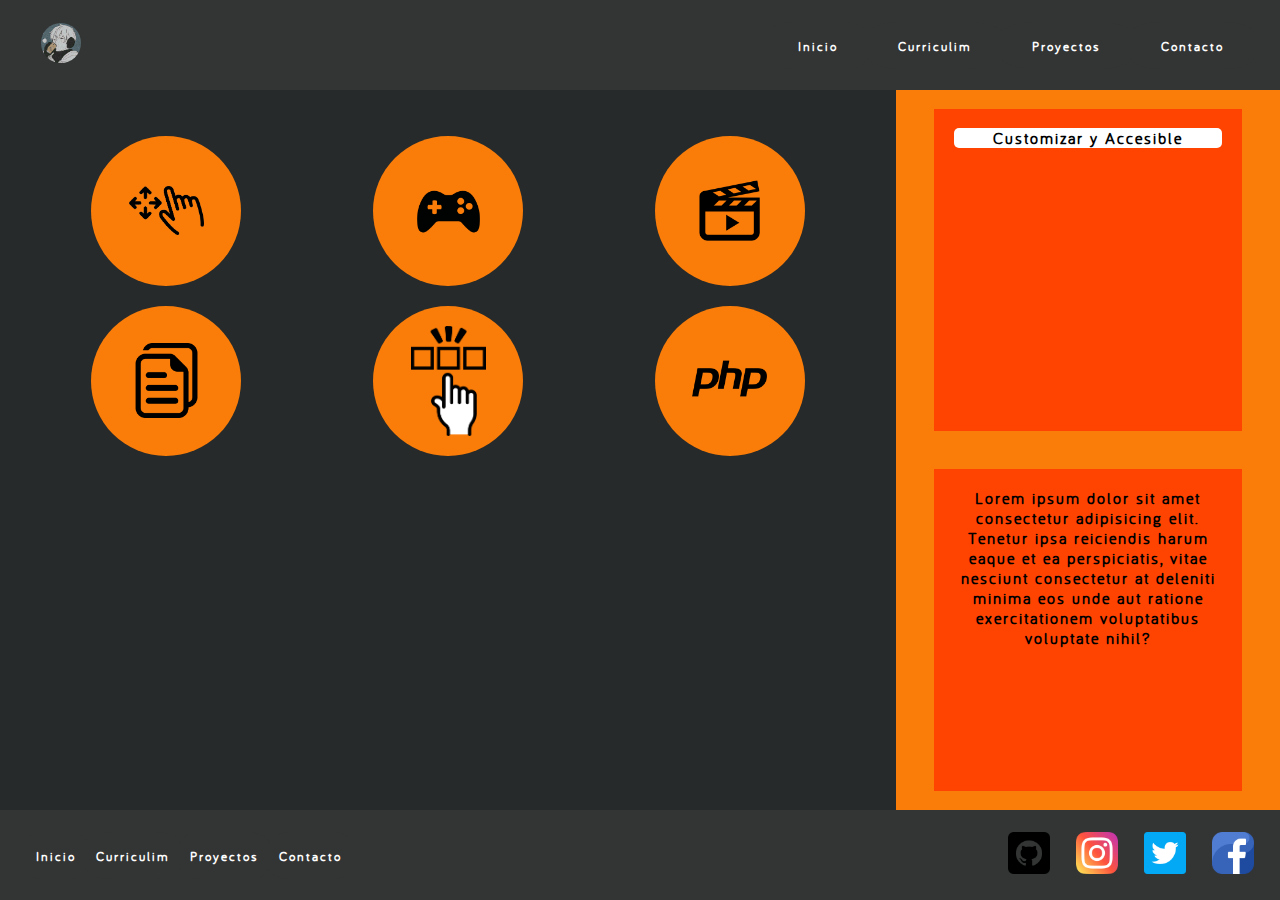
<file: Interfaces/view/proyectos.html>
<!DOCTYPE html>
<html lang="es">

<head>
    <meta charset="UTF-8">
    <meta http-equiv="X-UA-Compatible" content="IE=edge">
    <meta name="viewport" content="width=device-width, initial-scale=1.0">
    <title>Layout2</title>
    <link rel="stylesheet" href="../css/style2.css">
    <link rel="stylesheet" href="../css/styleProyectos.css">
    <script src="https://ajax.googleapis.com/ajax/libs/jquery/3.6.1/jquery.min.js"></script>
    <style>

    </style>
</head>

<body>

    <header class="container">
        <div>
            <a href="#"><img src="../media/logo.jpg" alt="logo" width="42" height="42" class="logo"></a>
        </div>
        <nav class="navEnlaces">
            <button><a href="../index.html">Inicio</a></button>
            <button><a href="../view/cv.html">Curriculim</a></button>
            <button><a href="#">Proyectos</a></button>
            <button><a href="../view/contacto.html">Contacto</a></button>
        </nav>
    </header>
    <main>
        <section id="principal">
            
            <!-- Customizador -->
            <span id="texto_jquery"></span>
            
            <div class="divContenidoAnimado">
                <br>
                <a href="./dragAndDrop.html" class="enlaceAnimado">
                    <div class="divAnimado divAnimado2">
                        <!-- Drag and Drop -->
                        <img class="imgProyectos" src="../media/dragdrop.png" alt="iamgen drag and drop">
                    </div>
                </a>
                <br>
                <a href="./copia_pega.html" class="enlaceAnimado">
                    <div class="divAnimado divAnimado2">
                        <!-- Copiar y Pegar -->
                        <img class="imgProyectos" src="../media/copyPaste.png" alt="imagen de copiar y pegar">
                    </div>
                </a>
            </div>
            <div class="divContenidoAnimado">
                <br>
                <a href="./arkanoid.html" class="enlaceAnimado">
                    <div class="divAnimado divAnimado2">
                        <!-- Arkanoid -->
                        <img class="imgProyectos" src="../media/arkanoid.png" alt="imagen de arkanoid">
                    </div>
                </a>
                <br>
                <a href="./template_keyframe.html" class="enlaceAnimado">
                    <div class="divAnimado divAnimado2">
                        <!-- Keyframes -->
                        <img class="imgProyectos" src="../media/proyectos.png" alt="imagen de proyectos">
                    </div>
                </a>
            </div>
            <div class="divContenidoAnimado">
                <br>
                <a href="./multimedia.html" class="enlaceAnimado">
                    <div class="divAnimado divAnimado2">
                        <!-- Multimedia -->
                        <img class="imgProyectos" src="../media/media.png" alt="imagen de multimedia">
                    </div>
                </a>
                <br>
                <a href="#" class="enlaceAnimado">
                    <div class="divAnimado divAnimado2">
                        <!-- Link a proyecto Veterinaria de Servidor -->
                        <a href="https://github.com/JuanMi-Code/Proyecto_VacacionesVeterinaria_modificaciones"
                            target="_blank" rel="noopener noreferrer">
                            <img class="imgProyectos" src="../media/php.png" alt="imagen de PHP">
                        </a>
                    </div>
                </a>
            </div>

        </section>
        <aside>
            <div>

                <div id="customizar">
                    <span>Customizar y Accesible</span>
                </div>

                <div id="customizar_desplegado">
                    <!-- <span class="titulos_customizar">Skins / Customs</span> -->
                    <!-- <br>
                    <br> -->
                    <label for="estilos">Estilos</label>
                    <select name="estilo" id="estilos">
                        <option value="estilo1">Estilo 1</option>
                        <option value="estilo2">Estilo 2</option>
                        <option value="estilo3">Estilo 3</option>
                    </select>
                    <br>
                    <br>
                    <hr>
                    <br>
                    <span class="titulos_customizar">Accesibilidad</span>
                    <br>
                    <br>
                    <button id="aumentar_letra"> + </button>
                    <span>Letra</span>
                    <button id="reducir_letra"> - </button>
                    <br>
                    <br>
                    <span>Blanco y negro</span>
                    <button id="color_simple_on">ON</button><button id="color_simple_off">OFF</button>
                </div>
            </div>

            <div>
                Lorem ipsum dolor sit amet consectetur adipisicing elit. Tenetur ipsa reiciendis harum eaque et ea
                perspiciatis, vitae nesciunt consectetur at deleniti minima eos unde aut ratione exercitationem
                voluptatibus voluptate nihil?
            </div>
        </aside>
    </main>
    <footer class="container">
        <div class="navEnlaces">
            <button><a href="../index.html">Inicio</a></button>
            <button><a href="../view/cv.html">Curriculim</a></button>
            <button><a href="#">Proyectos</a></button>
            <button><a href="../view/contacto.html">Contacto</a></button>
        </div>
        <div>
            <a href="#"><img src="../media/github.png" alt="logo github" width="42" height="42"></a>
            <a href="#"><img src="../media/instagram.png" alt="logo instagram" width="42" height="42"></a>
            <a href="#"><img src="../media/twitter.png" alt="logo twitter" width="42" height="42"></a>
            <a href="#"><img src="../media/facebook.png" alt="logo facebook" width="42" height="42"></a>
        </div>
    </footer>

    <script src="../js/customizador.js"></script>
</body>

</html>
</file>
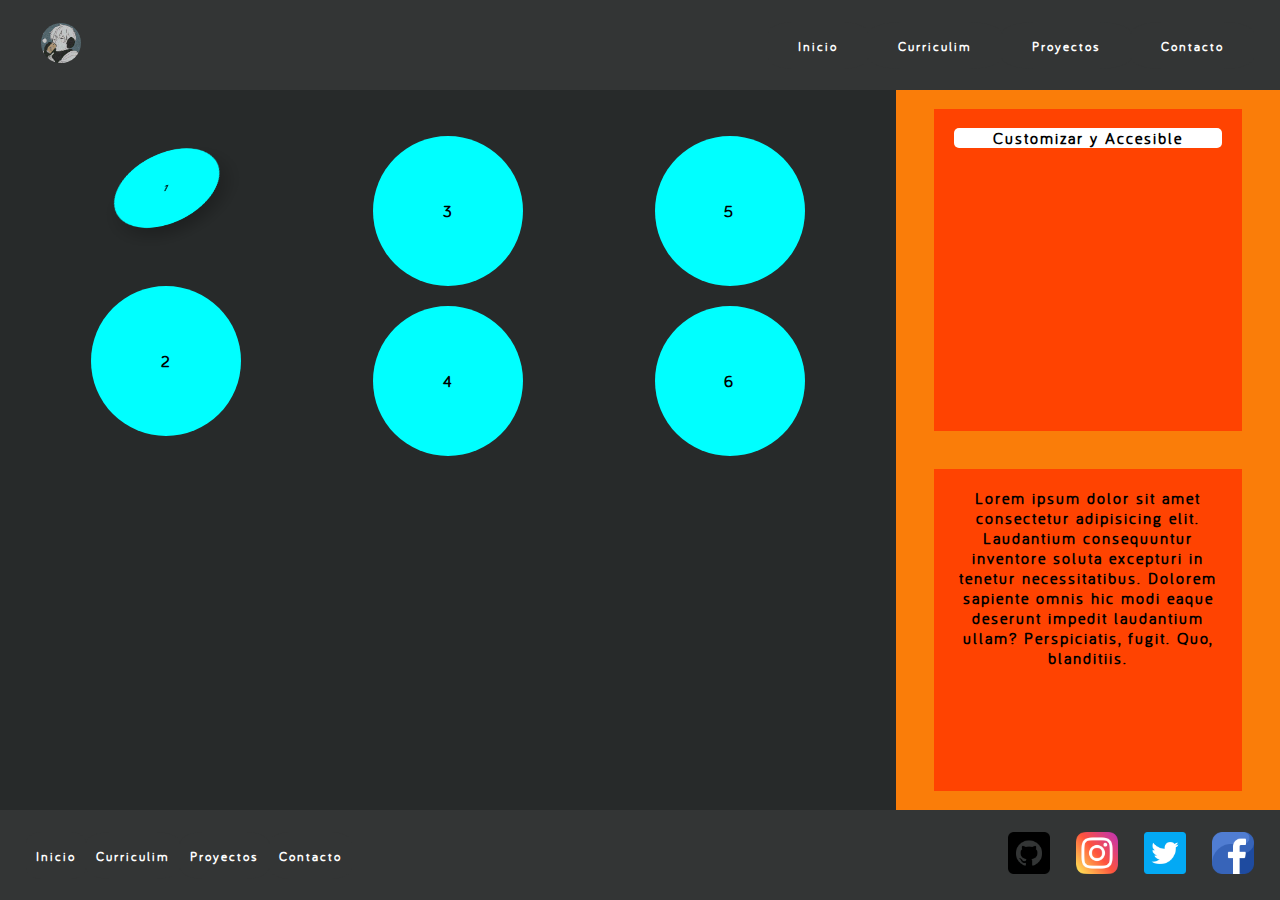
<file: Interfaces/view/template_keyframe.html>
<!DOCTYPE html>
<html lang="es">

<head>
    <meta charset="UTF-8">
    <meta http-equiv="X-UA-Compatible" content="IE=edge">
    <meta name="viewport" content="width=device-width, initial-scale=1.0">
    <title>Layout2</title>
    <link rel="stylesheet" href="../css/style2.css">
    <link rel="stylesheet" href="../css/styleAnimations.css">
    <script src="https://ajax.googleapis.com/ajax/libs/jquery/3.6.1/jquery.min.js"></script>
    <style>

    </style>
</head>

<body>

    <header class="container">
        <div>
            <a href="../#"><img src="../media/logo.jpg" alt="logo" width="42" height="42" class="logo"></a>
        </div>
        <nav class="navEnlaces">
            <button><a href="../index.html">Inicio</a></button>
            <button><a href="../view/cv.html">Curriculim</a></button>
            <button><a href="../view/proyectos.html">Proyectos</a></button>
            <button><a href="../view/contacto.html">Contacto</a></button>
        </nav>
    </header>
    <main>
        <section id="principal">

            <!-- Customizador -->
            <span id="texto_jquery"></span>
            
            <div class="divContenidoAnimado">
                <a href="../#" class="enlaceAnimado">
                    <div class="divAnimado" id="divAnimado1">1</div>
                </a>
                <br>
                <a href="../#" class="enlaceAnimado">
                    <div class="divAnimado" id="divAnimado2">2</div>
                </a>
            </div>
            <div class="divContenidoAnimado">
                <br>
                <a href="../#" class="enlaceAnimado">
                    <div class="divAnimado" id="divAnimado3">3</div>
                </a>
                <br>
                <a href="../#" class="enlaceAnimado">
                    <div class="divAnimado" id="divAnimado4">4</div>
                </a>
            </div>
            <div class="divContenidoAnimado">
                <br>
                <a href="../#" class="enlaceAnimado">
                    <div class="divAnimado" id="divAnimado5">5</div>
                </a>
                <br>
                <a href="../#" class="enlaceAnimado">
                    <div class="divAnimado" id="divAnimado6">6</div>
                </a>
            </div>

        </section>
        <aside>
            <div>
                <div id="customizar">
                    <span>Customizar y Accesible</span>
                </div>

                <div id="customizar_desplegado">
                    <label for="estilos">Estilos</label>
                    <select name="estilo" id="estilos">
                        <option value="estilo1">Estilo 1</option>
                        <option value="estilo2">Estilo 2</option>
                        <option value="estilo3">Estilo 3</option>
                    </select>
                    <br>
                    <br>
                    <hr>
                    <br>
                    <span class="titulos_customizar">Accesibilidad</span>
                    <br>
                    <br>
                    <button id="aumentar_letra"> + </button>
                    <span>Letra</span>
                    <button id="reducir_letra"> - </button>
                    <br>
                    <br>
                    <span>Blanco y negro</span>
                    <button id="color_simple_on">ON</button><button id="color_simple_off">OFF</button>
                </div>
            </div>

            <div>
                Lorem ipsum dolor sit amet consectetur adipisicing elit. Laudantium consequuntur inventore soluta
                excepturi in tenetur necessitatibus. Dolorem sapiente omnis hic modi eaque deserunt impedit laudantium
                ullam? Perspiciatis, fugit. Quo, blanditiis.
            </div>
        </aside>
    </main>
    <footer class="container">
        <div class="navEnlaces">
            <button><a href="../index.html">Inicio</a></button>
            <button><a href="../view/cv.html">Curriculim</a></button>
            <button><a href="../view/proyectos.html">Proyectos</a></button>
            <button><a href="../view/contacto.html">Contacto</a></button>
        </div>
        <div>
            <a href="../#"><img src="../media/github.png" alt="logo github" width="42" height="42"></a>
            <a href="../#"><img src="../media/instagram.png" alt="logo instagram" width="42" height="42"></a>
            <a href="../#"><img src="../media/twitter.png" alt="logo twitter" width="42" height="42"></a>
            <a href="../#"><img src="../media/facebook.png" alt="logo facebook" width="42" height="42"></a>
        </div>
    </footer>

    <script src="../js/customizador.js"></script>
</body>

</html>
</file>
<file: App Tiempo 2 Avanzada - Open Weather AJAX/css/style.css>
body {
  scroll-behavior: smooth;
}


section {
  width: 100%;  
  transition: 0.3s;
  white-space: nowrap;
  position: relative;
  height: 100%;
  display: flex;
  flex-direction: column;
  align-items: center;
}


div{
  display:flex;
  flex-flow: column wrap;
  border-radius: 8px;
  flex-shrink: 0; 
  transition: 0.3s;
  width: 100%;
  margin-top: 20vh;
}


img {
  margin-top: 2rem;
  object-fit:scale-down;
  object-position: center;
  max-width: 30%;
  max-height: 30%;
}

div:first-child {
  margin-top: 10vh;
}

div:last-child {
  margin-bottom: 45vh;
}

p {
  text-align: center;
  color:rgb(61, 53, 53);
  font-family: "Neuton";
  font-size: 0.8rem;
}


h2 {
  font-family: "Avant Garde", Avantgarde, "Century Gothic", CenturyGothic, "AppleGothic", sans-serif;
  color: rgba(15, 2, 2, 0.8);
  font-size: 0.8rem;
  text-align: center;
  text-transform: uppercase;
  letter-spacing: .05em;
  text-shadow: 1px 1px 0px rgba(0, 0, 0, 0.2);
}

@media (min-width: 500px) {
  h2{font-size: 0.9rem;}
  p{font-size: 0.9rem;}
  img{max-width: 100%; max-height: 100%;} 
  div{box-shadow: 0 40px 100px rgba(0, 0, 0, 0.4);}
}


@media (min-width: 800px) {
  h2{font-size: 2rem;}
  p{font-size: 1.7rem;}
  /* img{ width: 30;} */
  div{width: 40%;}
}
</file>
<file: BlackJack/css/estilo.css>
body{
    background-color:darkgreen;
    color:white;
    display:grid;
    grid-template-rows:  69px auto;   
}

header{
    display:flex;
    flex-direction: row;
    justify-content: center;
    align-items:center;
    background-color: black;
    border:1px solid grey;
    border-radius:1rem;
    padding:2rem;
    margin:0;
}

#Cabecera{
color: white;
font-size: 3rem;
}

main {
    background-color:darkgreen;
    color:white;
}

#Botones{
    display:flex;
    flex-direction: row;
    justify-content:center;
    align-items:baseline;
    margin-top: 0.5rem;
}

button {
    border:1px solid rgb(233, 230, 230);
    text-decoration:none;
    background-color:rgb(41, 195, 209);
    display:block;
    border-radius:2rem;
    width: 180px;
    height: 40px;
    margin-left: 0.4rem;
    font-family:Verdana, Geneva, Tahoma, sans-serif;
    font-size: larger;    
}

#PedirCarta{
    /* color:rgb(22, 21, 21);*/
    color: white;
    font-weight: 500;
    background-color: rgb(172, 28, 35);
    text-shadow: 2px 2px 4px #000000;
}

#NuevoJuego{

    color: white;
    font-weight: 500;
    background-color: rgb(5, 31, 15);
    text-shadow: 2px 2px 4px #000000;
}

#Plantarse{

    color: white;
    font-weight: 500;
    background-color: rgb(5, 31, 15);
    text-shadow: 2px 2px 4px #000000;
    background-color: rgb(18, 21, 190);
    box-shadow: rgb(0, 27, 0);
}

#Computadora,#Jugador{
    margin-top: 0.5rem;
    color: white;
    font-size:3rem;
    min-height: 400px;
}

#PuntuacionJugador, #PuntuacionComputadora{
    font-size:2.5rem;
}

#CartasJugador, #CartasComputadora{
    padding-top: 0.4rem;
    padding-left: 5.5rem;
}

img{
    width: 190px;
    margin-left: -55px;
    box-shadow: inset 2px 2px 2px rgb(146, 140, 140);
    border-radius:15px;
}

#baraja{
    width: 190px;
    margin-left: -55px;
    box-shadow: 2px 2px 2px rgb(73, 71, 71);
    border-radius:15px;
}

.perder{
    color: rgb(245, 243, 243);
    text-shadow: darkslategray;
    background-color: darkred;
    border:1px solid rgb(255, 255, 255);
    padding: 0.3rem;
    margin-left: 2rem;;
    border-radius:1rem;
    font-style: italic;
    font-size:2.1rem;   
}

.blackjack{
    color: rgb(245, 243, 243);
    text-shadow: rgb(193, 196, 11);
    background-color: rgb(2, 1, 0);
    border:1px solid rgb(255, 255, 255);
    padding: 0.3rem;
    margin-left: 2rem;
    border-radius:1rem;
    font-style: italic;
    font-size:2.1rem;  
}

.ganar{
    color: rgb(245, 243, 243);
    text-shadow: rgb(193, 196, 11);
    background-color: rgb(123, 24, 168);
    border:1px solid rgb(255, 255, 255);
    padding: 0.3rem;
    margin-left: 2rem;
    border-radius:1rem;
    font-style: italic;
    font-size:2.1rem;  
}

button[disabled]{
    /* z-index: -1;*/
    visibility: hidden;
  }

  button:hover {
    /* border: 1px solid #0099cc;
    background-color: #00aacc;
    color: #ffffff;
    padding: 5px 10px;
*/
    font-style:italic;
    border:rgb(138, 10, 155) 0.2em solid ;
    box-shadow:
    inset 0 -3em 3em rgba(251, 251, 251, 0.1),
          0 0  0 3px rgb(251, 249, 251),
          0.3em 0.3em 1em rgba(253, 252, 252, 0.3);
}
</file>
<file: Interfaces/css/style2.css>
@font-face {
    font-family: bariolregular;
    src: url(../fonts/bariol_regular-webfont.eot);
    src: url(../fonts/bariol_regular-webfont.eot?#iefix) format(embedded-opentype),
         url(../fonts/bariol_regular-webfont.woff2) format(woff2),
         url(../fonts/bariol_regular-webfont.woff) format(woff),
         url(../fonts/bariol_regular-webfont.ttf) format(truetype),
         url(../fonts/bariol_regular-webfont.svg#bariolregular) format(svg);
    font-weight: normal;
    font-style: normal;

}
*{
    margin: 0%;
    padding: 0%;
    box-sizing: border-box;

    /* Añadido nuevo */
    font-family: bariolregular;
    font-weight: bold;
    letter-spacing: 2px;
    /* font-size: large; */
}
input{
    letter-spacing: 0px;
}
header{
    width: 100%;
    height: 10vh;
    /* height: 10vh; */
    background-color: #333535;
    /* padding: 1%; */
    padding: 2%;
}
.container{
    display: flex;
    justify-content: space-between;
    align-items: center;
    flex-wrap: wrap;
    align-content: center;
}
.logo {
    /* cambia estos dos valores para definir el tamaño de tu círculo */
    height: 40px;
    width: 40px;
    /* los siguientes valores son independientes del tamaño del círculo */
    background-repeat: no-repeat;
    background-position: 50%;
    border-radius: 50%;
    background-size: 100% auto;
}
/* nav{
    background-color: tomato;
} */
header>div{
    padding: 15px 15px;
}
nav{
    display: flex;
}
nav>.bot{
    /* Añadido para la adaptación del index */
    padding: 15px 30px;
    float: left;
    background-color: #333535;
    /* background-color: #eb5e28; */
    border: none;
    color: white;
    border-radius: 25% 25% 25% 25% / 25% 25% 25% 25%;
}
nav>button{
    padding: 15px 30px;
    float: left;
    background-color: #333535;
    /* background-color: #eb5e28; */
    border: none;
    color: white;
    border-radius: 25% 25% 25% 25% / 25% 25% 25% 25%;
}
main{
    display: flex;
    justify-content: space-between;
    height: 80vh;
    /* height: 80vh; */
    flex-wrap: wrap;
    background-color: #272a2a;
}
section{
    width: 70%;
    padding: 2%;
    /* height: 743px; */
    /* height: 80vh; */
    
    /* NUEVO  Esto crea en la section una barra hacia abajo*/
    /* overflow: auto; */
}
section>*{
    color: white;
}
#division{
    height: 5px;
    background-color: black;
}
aside{
    width: 30%;
    background-color: #FA7D09;
    display: flex;
    flex-direction: column;
    justify-content: space-evenly; /*Puedo poner center si no queda bien cuadrado*/
    /* height: 743px; */
    height: 80vh;
}
aside>div{
    background-color: #FF4301;
    width: 80%;
    margin-left: auto;
    margin-right: auto;
    margin-top: 5%;
    margin-bottom: 5%;
    padding: 5%;
    height: 100%;
    text-align: center;
}
footer{
    width: 100%;
    background-color: #333535;
    padding: 2%;
    /* height: 20%;  ----------   */
    height: 100px;
    height: 10vh;
    margin: 0 auto 0 auto;
}
/* footer>div:nth-child(1){
    background-color: tomato;
} */
footer>div>.bot{
    /* Añadido para la adaptación del index */
    padding: 15px 10px;
    float: left;
    background-color: #333535;
    border: none;
    color: white;
    border-radius: 25% 25% 25% 25% / 25% 25% 25% 25%;
}
footer>div>button{
    padding: 15px 10px;
    float: left;
    background-color: #333535;
    border: none;
    color: white;
    border-radius: 25% 25% 25% 25% / 25% 25% 25% 25%;
    /* border-radius: 25% 22% 22% 25% / 25% 25% 25% 25%;
    width: 100px; */

}
/* footer>div:nth-child(2){
    background-color: orange;
    padding: 15px 15px;
} */
footer>div>a{
    margin-left: 20px;
}
.navEnlaces>.bot:hover{
    /* Añadido para la adaptación del index */
    /* Con esto únicamente le damos la sombra cuando hay un hover */
    box-shadow: 0 12px 16px 0 rgba(0,0,0,0.24),0 17px 50px 0 rgba(0,0,0,0.19);
    -webkit-box-shadow: 0 12px 16px 0 rgba(0,0,0,0.24),0 17px 50px 0 rgba(0,0,0,0.19); 
    -moz-box-shadow: 0 12px 16px 0 rgba(0,0,0,0.24),0 17px 50px 0 rgba(0,0,0,0.19); 
    background-color: rgb(255, 38, 0);
    transition: 0.5s;
    border-radius: 25% 25% 25% 25% / 50% 50% 50% 50%;
}
.navEnlaces>button:hover{
    /* Con esto únicamente le damos la sombra cuando hay un hover */
    box-shadow: 0 12px 16px 0 rgba(0,0,0,0.24),0 17px 50px 0 rgba(0,0,0,0.19);
    -webkit-box-shadow: 0 12px 16px 0 rgba(0,0,0,0.24),0 17px 50px 0 rgba(0,0,0,0.19); 
    -moz-box-shadow: 0 12px 16px 0 rgba(0,0,0,0.24),0 17px 50px 0 rgba(0,0,0,0.19); 
    background-color: rgb(255, 38, 0);
    transition: 0.5s;
    border-radius: 25% 25% 25% 25% / 50% 50% 50% 50%;
}
.bot{
    /* Añadido para la adaptación del index */
    text-decoration: none;
    color: white;
}
button>a{
    text-decoration: none;
    color: white;
}

/*Cuando llega a 800 pasa lo siguiente*/
@media screen and (max-width: 800px){
    header{
        height: 100%;
        padding: 0%;
    }
    header>div{
        flex: 100%;
        text-align: center;
    }
    nav{
        flex: 100%;
        justify-content: center;
    }
    nav>.bot{
        /* Añadido para la adaptación del index */
        width: 100%;
        text-align: center;
    }
    nav>button{
        width: 100%;
    }
    main{
        height: 100%;
    }
    section{
        width: 100%;
        height: 100%;
    }
    aside{
        width: 100%;
        flex-direction: row;
        align-items: center;
        height: 100%;
    }
    aside>div{
        width: 45%;
        height: 100%;
    }
    footer{
        height: 80%;
    }
    footer>div>a{
        margin-left: 10px;
    }
    #principal{
        flex-wrap: wrap;
        flex-direction: column;
    }
    
}

/*Cuando llega a 600 pasa lo siguiente*/
@media screen and (max-width: 610px){
    header{
        height: 100%;
        padding: 0%;
    }
    header>div{
        flex: 100%;
        text-align: center;
    }
    nav{
        flex: 100%;
        justify-content: center;
        flex-wrap: wrap;
    }
    .bot:hover{
        /* Añadido para la adaptación del index */
        border-radius: 0%;
        width: 100%;
    }
    .navEnlaces>button:hover{
        border-radius: 0%;
        width: 100%;
    }
    nav>.bot{
        /* Añadido para la adaptación del index */
        border-radius: 0%;
    }
    nav>button{
        border-radius: 0%;
    }
    main{
        height: 100%;
    }
    section{
        width: 100%;
        height: 100%;
    }
    aside{
        width: 100%;
        flex-direction: row;
        align-items: center;
        height: 100%;
        flex-direction: column;
    }
    aside>div{
        width: 90%;
        height: 100%;
    }
    footer{
        height: 100%;
        flex-direction: column;
        align-content: center;
        padding: 0%;
    }
    footer>div:nth-child(1){
        width: 100%;
        justify-content: center;
        flex-wrap: wrap;
    }
    footer>div>.bot{
        /* Añadido para la adaptación del index */
        width: 100%;
        border-radius: 0;
    }
    footer>div>a{
        /* Añadido para la adaptación del index */
        width: 100%;
        border-radius: 0;
        text-align: center;
    }
    footer>div>button{
        width: 100%;
        border-radius: 0;
    }
    footer>div:nth-child(2){
        padding: 2%;
    }
    /* Pagina de contacto */
    .container_contacto>div{
        width: 100%;
    }
    #principal{
        flex-direction: column;
        flex-wrap: wrap;
    }
    
}


/* ****************** */
/* PÁGINA DE CONTACTO */
/* ****************** */
/* ↓↓↓↓↓↓↓↓↓↓↓↓↓↓↓↓↓↓ */
/* #sectionContacto{
    width: 550px;
    height: 550px;
} */
.container_contacto{
    display: flex;
    flex-wrap: wrap;
    flex-direction: row;
    justify-content: space-evenly;
    text-align: center;
    align-items: center;
}
.container_contacto>div{
    margin-top: 2%;
}
#contacto{
    text-align: center;
    color: #FF4301;
}

.expandir{
    width: 250px;
    height: 45px;
}

.enviar{
    width: 100px;
    height: 35px;
    background-color: #FF4301;
    border-radius: 8%;
    border: none;
}
.enviar:hover{
    background-color: #FA7D09;
}
.container_check{
    display: flex;
    flex-direction: column;
    align-items: flex-end;
    
}




/* Paleta posible */

/* #eb5e28
#252422
#403d39
#ccc5b9
#fffcf2 */

/* #0c1721 */
/* FF4301 */
/* FA7D09 */
/* #333535 */


/* Fuente */
/* Ubuntu-Title.ttf */


/*Customizador*/
@font-face {
    font-family: AbaloneSmile;
    src: url(../fonts/Abalone_Smile.otf);
}
@font-face {
    font-family: Creative_Happiness;
    src: url(../fonts/Creative_Happiness.otf);
}
#customizar{
    background-color: white;
    border-radius: 5px;
}
#customizar:hover{
    background-color: lightgrey;
    cursor: pointer;
}
#customizar_desplegado{
    padding: 20px;
    display: none;
    background-color: #ff713d;
    border-radius: 5px;
}
.titulos_customizar{
    font-size: 20px;
    font-weight: bold;
}
</file>
<file: Interfaces/arkanoid/css/style.css>
#arkanoid{
    text-align: center;
}
#canvas{
    background-image: url(../img/fondoCanvas.jpg);
    background-size: 100% 100%;
}
.heart{
    width: 100px;
}
#tablaInfo{
    text-align: center;
    margin: auto;
}
#tablaIzq{
    text-align: start;
}
#tablaDch{
    text-align: start;
}
#puntuacion{
    margin-left: 50px;
}
#contDisparo{
    margin-left: 50px;
}
#vidas{
    margin-left: 50px;
}
</file>
<file: Interfaces/css/styleCopiaPega.css>
canvas {
    background-image: url(../media/fondo.png);
}
</file>
<file: Interfaces/css/styleCV.css>
#desplegado_experiencia,
#desplegado_formacion,
#desplegado_informatica {
    padding: 20px;
    display: none;
    background-color: #FA7D09;
    border-radius: 5px;
}

#experiencia,
#formacion, #informatica {
    padding: 5px;
    text-align: center;
    background-color: #FA7D09;
    border-radius: 5px;
    cursor: pointer;
}

/* Para que la flecha gire en cada apartado*/
.seccion_cv{
    display: flex;
    flex-wrap: nowrap;
    justify-content: center;
    align-items: center;
}
.flecha_cv_img{
    width: 30px;
    transition: 1s;
}
.flecha_cv_img:hover{
    transform: rotate(90deg);
}


/* html{
    transition: 3s;
}
html:hover{
    transform: rotate(3600deg);
} */
</file>
<file: Interfaces/css/styleMedia.css>
#fondo_progreso,
#fondo_progreso_aud {
    width: 400px;
    height: 20px;
    background-color: red;
    position: absolute;
    border-radius: 20px;
}

#progreso,
#progreso_aud {
    margin-top: 5px;
    /* width: 10%; */
    height: 10px;
    background-color: aqua;
    position: relative;
    border-radius: 10px
}
</file>
<file: Interfaces/css/styleProyectos.css>
/* Propiedades genéricas */
#principal{
    display: flex;
    flex-direction:row;
}
.divContenidoAnimado{
    display: flex;
    flex-direction: column;
    width: 100%;
    align-items: center;
}
.divAnimado{
    display: flex;
    justify-content: center;
    align-items: center;
    background-color: #FA7D09;
    border-radius: 100%;
    -webkit-border-radius: 100%;
    height: 150px;
    width: 150px;
    text-align: center;
    position: relative;
    color: black;
}
.enlaceAnimado:link {
    text-decoration: none;
}


/* Div 2 */
.divAnimado2:hover{
    animation: float 2s infinite;
}
@keyframes float {
    0% {
        box-shadow: 0 5px 15px 0px #FA7D09;
        transform: translatey(0px);
    }
    50% {
        box-shadow: 0 25px 15px 0px #FF4301;
        transform: translatey(-20px);
        width: 160px;
        height: 150px;
    }
    100% {
        box-shadow: 0 5px 15px 0px #FA7D09;
        transform: translatey(0px);
    }
}

/* Imágenes de los circulos */
.imgProyectos{
    width: 50%;
}
</file>
<file: Interfaces/css/styleAnimations.css>
/* Propiedades genéricas */
#principal{
    display: flex;
    flex-direction:row;
}
.divContenidoAnimado{
    display: flex;
    flex-direction: column;
    width: 100%;
    align-items: center;
}
.divAnimado{
    display: flex;
    justify-content: center;
    align-items: center;
    background-color: aqua;
    border-radius: 100%;
    -webkit-border-radius: 100%;
    height: 150px;
    width: 150px;
    text-align: center;
    position: relative;
    color: black;
}
.enlaceAnimado:link {
    text-decoration: none;
}

#divAnimado1 {
    transform:  /* Movimiento 3d, ejes X,Y,Z */
      scale(0.75)
      rotateY(-30deg)
      rotateX(45deg)
      translateZ(4.5rem);
    transform-origin: 50% 100%;    /* Indica  el origen de la transformación, por así decirlo, la ubicación origen del elemento que se va a transformar*/
    transform-style: preserve-3d;   /* Los elementos secundarios se aplanan en el plano del elemento */
    box-shadow: 1rem 1rem 2rem rgba(0,0,0,0.25);
    transition: 0.6s ease transform; 
}
#divAnimado1:hover {
  transform: scale(1);
}
#divAnimado1::before {
  transform: translateZ(4rem);
}
#divAnimado1:hover {
  transform: translateZ(0);
}
#divAnimado1::after {
  transform: translateZ(-4rem);
  
}
#divAnimado1:hover {
  transform: translateZ(-1px);
}


/* Div 2 */
#divAnimado2:hover{
    animation: float 2s infinite;
}
@keyframes float {
    0% {
        box-shadow: 0 5px 15px 0px rgba(0,0,0,0.6);
        transform: translatey(0px);
    }
    50% {
        box-shadow: 0 25px 15px 0px rgba(0,0,0,0.2);
        transform: translatey(-20px);
        width: 160px;
        height: 160px;
    }
    100% {
        box-shadow: 0 5px 15px 0px rgba(0,0,0,0.6);
        transform: translatey(0px);
    }
}

/* Div 3 */
#divAnimado3{
    /* transform y transition */
    transition: width 0.5s, height 0.5s, border 0.5s ,box-shadow 0.5s;
}
#divAnimado3:hover{
    width: 180px;
    height: 180px;
    border: 25px solid red;
    -webkit-box-shadow: 13px -2px 10px 3px #ff0000;
    box-shadow: 13px -2px 10px 3px #ff0000;
}

/* Div 4 */
#divAnimado4{
    /* transform y transition */
    transition: width 0.5s, height 0.5s, border-radius 0.5s; background-color: 0.5s;
}
#divAnimado4:hover{
    border-radius: 25% 50% 10% 50%/25% 50% 10% 50%;
    width: 180px;
    height: 180px;
    rotate: 360deg;
    background-color: lightgreen;
}

/* Div 5 */
#divAnimado5:hover{
    /* keyframes */
    animation: mymove 2s;
}
@keyframes mymove {
    0%   {
        height: 150px; 
        width: 150px; 
        top: 0px; 
        right: 0px;
        border-radius: 100%;
        -webkit-border-radius: 100%;
        }
    25%  {
        height: 200px; 
        width: 200px; 
        top: 50px; 
        right: 0px;
        border-radius: 50px;
        -webkit-border-radius: 50px;
        background-color: lightcoral;
    }
    50%  {
        height: 200px; 
        width: 200px; 
        top: 50px; 
        right: 50px;
        border-radius: 50px;
        -webkit-border-radius: 50px;
        rotate: 50deg;
        background-color: lightcoral;
    }
    70%  {
        height: 150px; 
        width: 150px; 
        top: 0px; 
        right: 50px;
        border-radius: 50px;
        -webkit-border-radius: 50px;
        rotate: 360deg;
        background-color: lightcoral;
    }
    100% {
        height: 150px; 
        width: 150px; 
        top: 0px; 
        right: 0px;
        border-radius: 100%;
        -webkit-border-radius: 100%;
    }
}

/* Div 6 */
#divAnimado6:hover{
    /* keyframes */
    animation: mymove2 2s;
    
}
@keyframes mymove2 {
    0%   {
        height: 150px; 
        width: 150px; 
        top: 0px; 
        right: 0px;
        border-radius: 100%;
        -webkit-border-radius: 100%;
        background-color: blue;
        }
    25%  {
        height: 150px; 
        width: 250px; 
        border-radius: 50px;
        -webkit-border-radius: 50px;
    }
    50%  {
        height: 150px; 
        width: 250px;
        border-radius: 50px;
        -webkit-border-radius: 50px;
        rotate: 180deg;
    }
    70%  {
        height: 150px; 
        width: 150px; 
        border-radius: 50px;
        -webkit-border-radius: 50px;
        rotate: 180deg;
    }
    100% {
        height: 150px; 
        width: 150px; 
        border-radius: 100%;
        -webkit-border-radius: 100%;
    }
}
</file>
